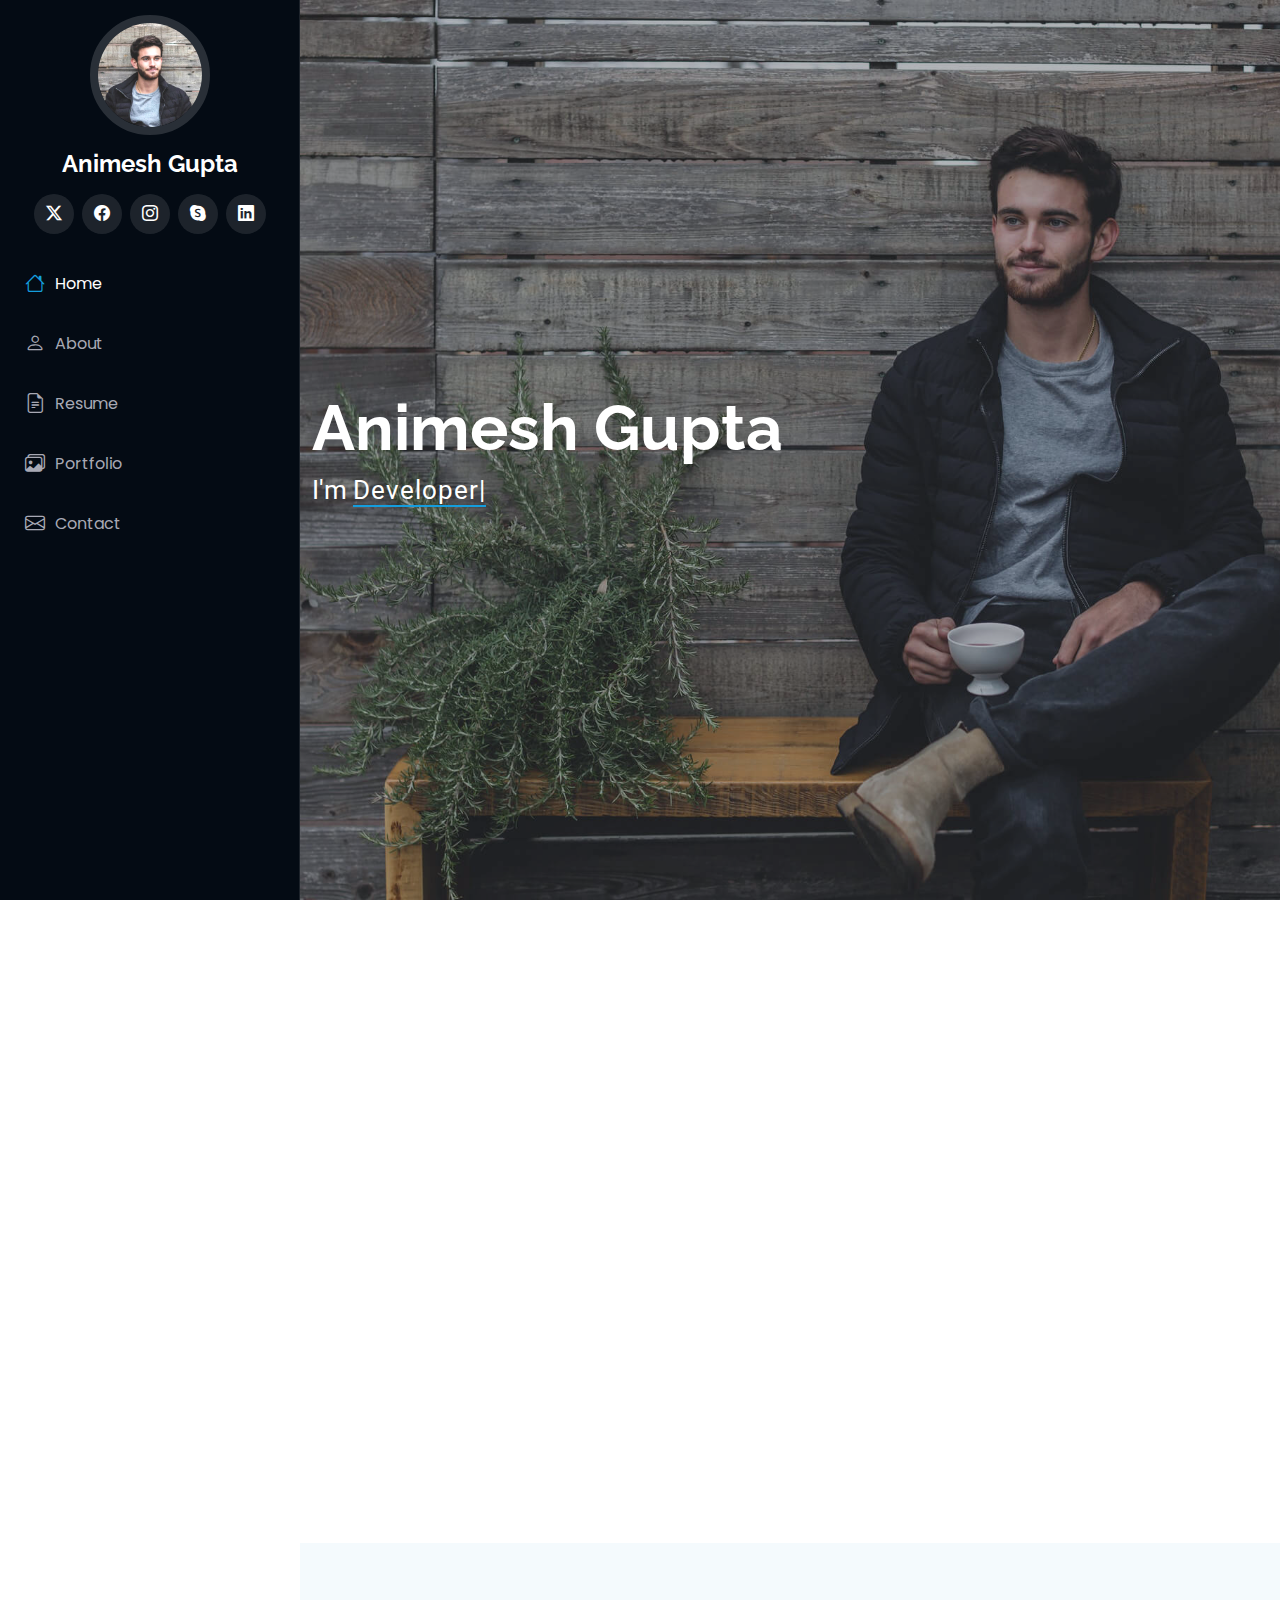
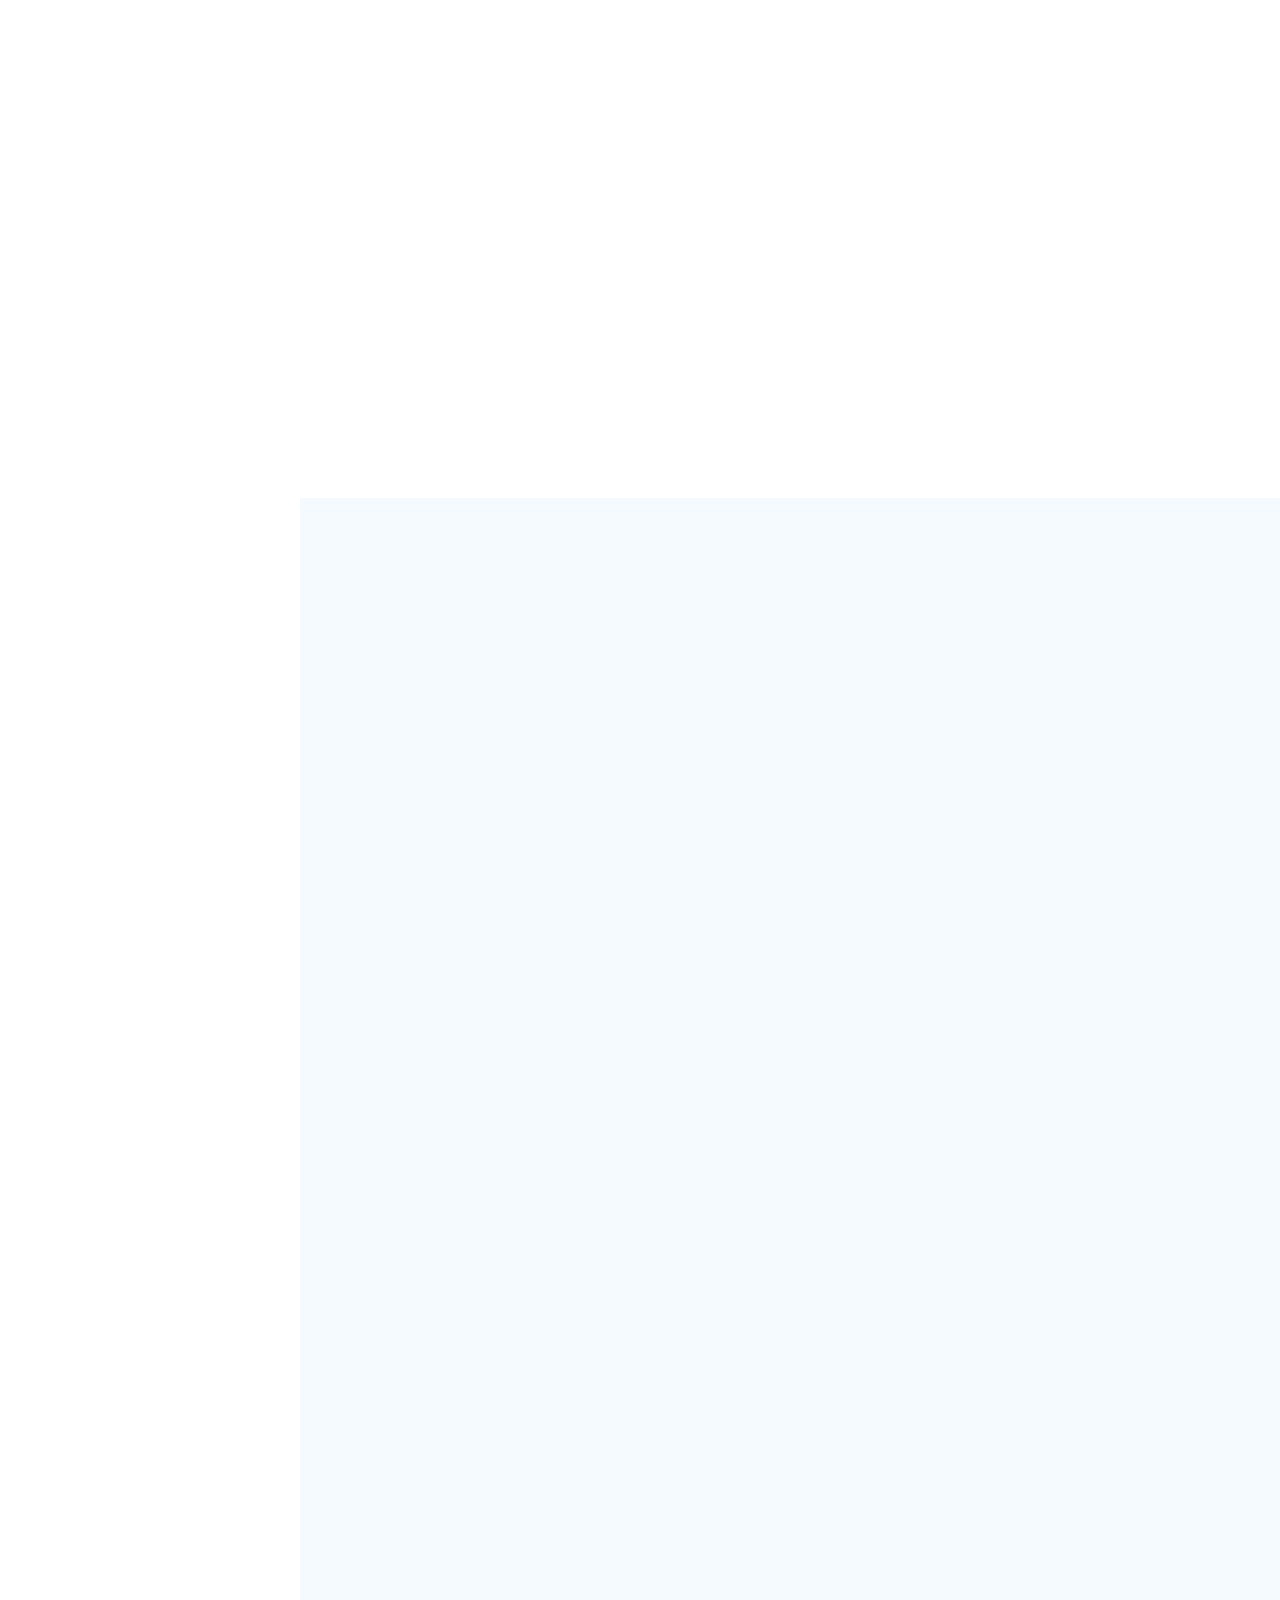
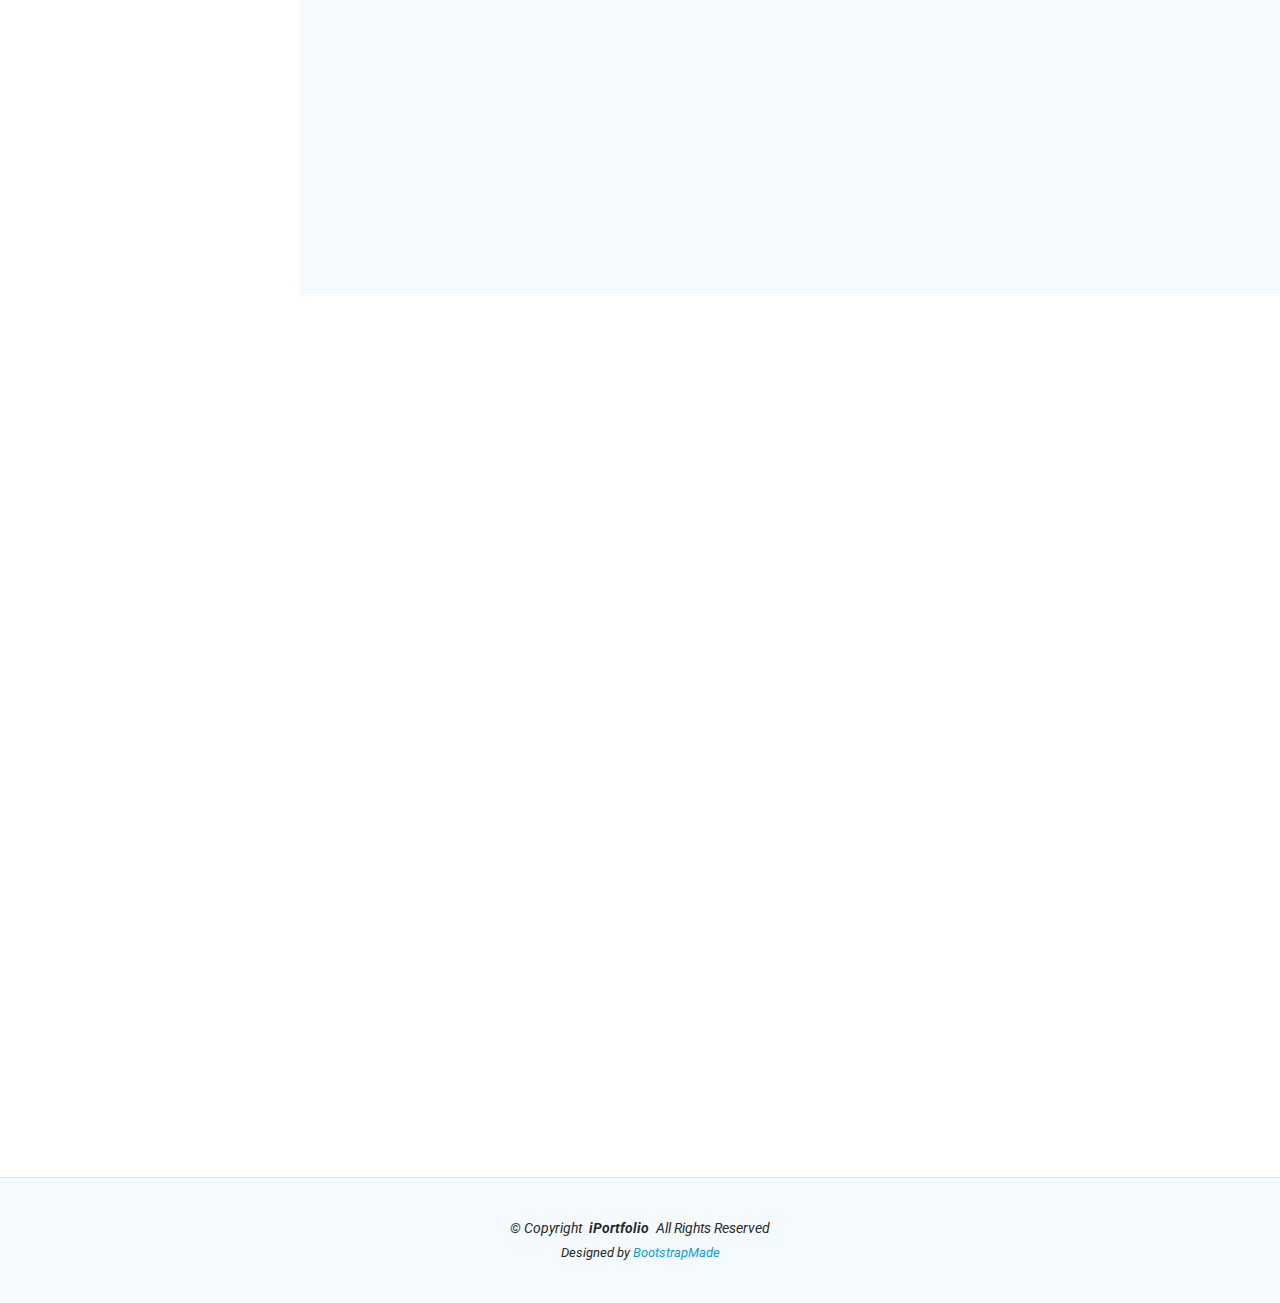
<file: iPortfolio/iPortfolio/index.html>
<!DOCTYPE html>
<html lang="en">

<head>
  <meta charset="utf-8">
  <meta content="width=device-width, initial-scale=1.0" name="viewport">
  <title>Index - Animesh Gupta</title>
  <meta content="" name="description">
  <meta content="" name="keywords">

  <!-- Favicons -->
  <link href="assets/img/favicon.png" rel="icon">
  <link href="assets/img/apple-touch-icon.png" rel="apple-touch-icon">

  <!-- Fonts -->
  <link href="https://fonts.googleapis.com" rel="preconnect">
  <link href="https://fonts.gstatic.com" rel="preconnect" crossorigin>
  <link href="https://fonts.googleapis.com/css2?family=Roboto:ital,wght@0,100;0,300;0,400;0,500;0,700;0,900;1,100;1,300;1,400;1,500;1,700;1,900&family=Poppins:ital,wght@0,100;0,200;0,300;0,400;0,500;0,600;0,700;0,800;0,900;1,100;1,200;1,300;1,400;1,500;1,600;1,700;1,800;1,900&family=Raleway:ital,wght@0,100;0,200;0,300;0,400;0,500;0,600;0,700;0,800;0,900;1,100;1,200;1,300;1,400;1,500;1,600;1,700;1,800;1,900&display=swap" rel="stylesheet">

  <!-- Vendor CSS Files -->
  <link href="assets/vendor/bootstrap/css/bootstrap.min.css" rel="stylesheet">
  <link href="assets/vendor/bootstrap-icons/bootstrap-icons.css" rel="stylesheet">
  <link href="assets/vendor/aos/aos.css" rel="stylesheet">
  <link href="assets/vendor/glightbox/css/glightbox.min.css" rel="stylesheet">
  <link href="assets/vendor/swiper/swiper-bundle.min.css" rel="stylesheet">

  <!-- Main CSS File -->
  <link href="assets/css/main.css" rel="stylesheet">

  <!-- =======================================================
  * Template Name: iPortfolio
  * Template URL: https://bootstrapmade.com/iportfolio-bootstrap-portfolio-websites-template/
  * Updated: Jun 29 2024 with Bootstrap v5.3.3
  * Author: BootstrapMade.com
  * License: https://bootstrapmade.com/license/
  ======================================================== -->
</head>

<body class="index-page">

  <header id="header" class="header dark-background d-flex flex-column">
    <i class="header-toggle d-xl-none bi bi-list"></i>

    <div class="profile-img">
      <img src="assets/img/my-profile-img.jpg" alt="" class="img-fluid rounded-circle">
    </div>

    <a href="index.html" class="logo d-flex align-items-center justify-content-center">
      <!-- Uncomment the line below if you also wish to use an image logo -->
      <!-- <img src="assets/img/logo.png" alt=""> -->
      <h1 class="sitename">Animesh Gupta</h1>
    </a>

    <div class="social-links text-center">
      <a href="#" class="twitter"><i class="bi bi-twitter-x"></i></a>
      <a href="#" class="facebook"><i class="bi bi-facebook"></i></a>
      <a href="#" class="instagram"><i class="bi bi-instagram"></i></a>
      <a href="#" class="google-plus"><i class="bi bi-skype"></i></a>
      <a href="#" class="linkedin"><i class="bi bi-linkedin"></i></a>
    </div>

    <nav id="navmenu" class="navmenu">
      <ul>
        <li><a href="#hero" class="active"><i class="bi bi-house navicon"></i>Home</a></li>
        <li><a href="#about"><i class="bi bi-person navicon"></i> About</a></li>
        <li><a href="#resume"><i class="bi bi-file-earmark-text navicon"></i> Resume</a></li>
        <li><a href="#portfolio"><i class="bi bi-images navicon"></i> Portfolio</a></li>
        <li><a href="#contact"><i class="bi bi-envelope navicon"></i> Contact</a></li>
      </ul>
    </nav>

  </header>

  <main class="main">

    <!-- Hero Section -->
    <section id="hero" class="hero section dark-background">

      <img src="assets/img/hero-bg.jpg" alt="" data-aos="fade-in" class="">

      <div class="container" data-aos="fade-up" data-aos-delay="100">
        <h2>Animesh Gupta</h2>
        <p>I'm <span class="typed" data-typed-items="Developer, Creator, Photographer">Developer</span><span class="typed-cursor typed-cursor--blink" aria-hidden="true"></span><span class="typed-cursor typed-cursor--blink" aria-hidden="true"></span></p>
      </div>

    </section><!-- /Hero Section -->

    <!-- About Section -->
    <section id="about" class="about section">

      <!-- Section Title -->
      <div class="container section-title" data-aos="fade-up">
        <h2>About</h2>
        <p>Hi! I am a Back-end software engineer experienced in Java Springboot & related technologies along with cloud experience in AWS, GCP and MS Azure. In simple words, I can help in moving your business on the cloud which can be accessed freely from any device, region or territory.</p>
      </div><!-- End Section Title -->

      <div class="container" data-aos="fade-up" data-aos-delay="100">

        <div class="row gy-4 justify-content-center">
          <div class="col-lg-4">
            <img src="assets/img/my-profile-img.jpg" class="img-fluid" alt="">
          </div>
          <div class="col-lg-8 content">
            <h2>Backend software engineer.</h2>
            <p class="fst-italic py-3">
              Currently engineering at American Express
            </p>
            <div class="row">
              <div class="col-lg-6">
                <ul>
                  <li><i class="bi bi-chevron-right"></i> <strong>Location:</strong> <span>India</span></li>
                </ul>
              </div>
              <div class="col-lg-6">
                <ul>
                  <li><i class="bi bi-chevron-right"></i> <strong>Degree:</strong> <span>Bachelors in Technology</span></li>
                  <li><i class="bi bi-chevron-right"></i> <strong>Email:</strong> <span>animesh2411@gmail.com</span></li>
                  <li><i class="bi bi-chevron-right"></i> <strong>Freelance:</strong> <span>Available</span></li>
                </ul>
              </div>
            </div>
            <p class="py-3">
              Coding with love 💗
            </p>
          </div>
        </div>

      </div>

    </section><!-- /About Section -->

    <!-- Skills Section -->
    <section id="skills" class="skills section light-background">

      <!-- Section Title -->
      <div class="container section-title" data-aos="fade-up">
        <h2>Skills</h2>
        <p>Well versed with the following skills</p>
      </div><!-- End Section Title -->

      <div class="container" data-aos="fade-up" data-aos-delay="100">

        <div class="row skills-content skills-animation">

          <div class="col-lg-6">

            <div class="progress">
              <span class="skill"><span>HTML</span> <i class="val">100%</i></span>
              <div class="progress-bar-wrap">
                <div class="progress-bar" role="progressbar" aria-valuenow="100" aria-valuemin="0" aria-valuemax="100"></div>
              </div>
            </div><!-- End Skills Item -->

            <div class="progress">
              <span class="skill"><span>CSS</span> <i class="val">90%</i></span>
              <div class="progress-bar-wrap">
                <div class="progress-bar" role="progressbar" aria-valuenow="90" aria-valuemin="0" aria-valuemax="100"></div>
              </div>
            </div><!-- End Skills Item -->

            <div class="progress">
              <span class="skill"><span>JavaScript</span> <i class="val">75%</i></span>
              <div class="progress-bar-wrap">
                <div class="progress-bar" role="progressbar" aria-valuenow="75" aria-valuemin="0" aria-valuemax="100"></div>
              </div>
            </div><!-- End Skills Item -->

          </div>

          <div class="col-lg-6">

            <div class="progress">
              <span class="skill"><span>PHP</span> <i class="val">80%</i></span>
              <div class="progress-bar-wrap">
                <div class="progress-bar" role="progressbar" aria-valuenow="80" aria-valuemin="0" aria-valuemax="100"></div>
              </div>
            </div><!-- End Skills Item -->

            <div class="progress">
              <span class="skill"><span>WordPress/CMS</span> <i class="val">90%</i></span>
              <div class="progress-bar-wrap">
                <div class="progress-bar" role="progressbar" aria-valuenow="90" aria-valuemin="0" aria-valuemax="100"></div>
              </div>
            </div><!-- End Skills Item -->

            <div class="progress">
              <span class="skill"><span>Photoshop</span> <i class="val">55%</i></span>
              <div class="progress-bar-wrap">
                <div class="progress-bar" role="progressbar" aria-valuenow="55" aria-valuemin="0" aria-valuemax="100"></div>
              </div>
            </div><!-- End Skills Item -->

          </div>

        </div>

      </div>

    </section><!-- /Skills Section -->

    <!-- Resume Section -->
    <section id="resume" class="resume section">

      <!-- Section Title -->
      <div class="container section-title" data-aos="fade-up">
        <h2>Resume</h2>
        <p>To join a company that offers me a stable and positive
          atmosphere and inspires me to enhance and therefore
          to innovate the work culture for the betterment of all
          parties concerned.</p>
      </div><!-- End Section Title -->

      <div class="container">

        <div class="row">

          <div class="col-lg-6" data-aos="fade-up" data-aos-delay="100">
            <h3 class="resume-title">Professional Experience</h3>

            <div class="resume-item pb-0">
              <h4>American Express, Gurugram</h4>
              <p><em>Working as a Backend Dev in Amex Technology team to build enterprise tools.</em></p>
              <ul>
                <li>Portland par 127,Orlando, FL</li>
                <li>(123) 456-7891</li>
                <li>alice.barkley@example.com</li>
              </ul>
            </div><!-- Edn Resume Item -->
            <div class="resume-item pb-1">
              <h4>LTIMindtree, Noida</h4>
              <p><em>Worked as a backend developer to code, test, build, integrate and deploy micro-services<br>
                <ul>
                <li>in GCP for Sabre Technologies (Air-Sell project) to maximize the efficiency to serve the agents with a combination of flight booking from the airline provider.</li>
                <li>in AWS for the mobile/web application for GE Renewables (Lifespan wind-farm project - a digital product portfolio enabling our customers to maximize renewable asset performance and operations across their fleets).</li>
                  <li><b>Duration</b>: January 2022 to May 2024</li>
              </ul>
            </div><!-- Edn Resume Item -->
            <div class="resume-item pb-2">
              <h4>Infogain India, Noida</h4>
              <p><em>Worked for FedEx Services with an aim to improve the delivery experience in the US by building scalable applications on microservices architecture using Java, Springboot, and Azure Cloud Services including Azure Function.</em></p>
              <ul>
                <li><b>Duration</b>: April 2021 to January 2022</li>
              </ul>
            </div><!-- Edn Resume Item -->
            <div class="resume-item pb-3">
              <h4>Tata Consultancy Services, Noida</h4>
              <p><em>Worked for mutiple clients:<br>
              </em></p>
              <ul>
                <li>Walgreens Boot Alliance where I worked as a back-end Java developer for building REST APIs for a microservices-based customer-facing application using Spring boot, Java, Azure Service Bus, and Azure Cosmos DB for the US Pharmacy stores.</li>
                <li>Bayer Business Services where I worked as a Java developer on a web application based on Java Technology Framework with Oracle DB.</li>
                <li><b>Duration</b>: September 2018 to January 2022</li>
              </ul>
            </div><!-- Edn Resume Item -->

            <h3 class="resume-title">Education</h3>
            <div class="resume-item">
              <h4>Bachelors of Technology in Information Technology</h4>
              <h5>2014 - 2018</h5>
              <p><em>Dr. APJ Abdul Kalam Technical University, Lucknow</em></p>
              <p>Completed B.Tech with an aggregate of 75.46%</p>
            </div><!-- Edn Resume Item -->

          </div>
          </div>

        </div>

      </div>

    </section><!-- /Resume Section -->

    <!-- Portfolio Section -->
    <section id="portfolio" class="portfolio section light-background">

      <!-- Section Title -->
      <div class="container section-title" data-aos="fade-up">
        <h2>Photography Portfolio:<br>
          Snaps From The Other Side</h2>
        <p>
          We make memories using photos.
          We believe in creating memories that will remind you of your long gone and everlasting journey for the Love of India - From The Other Side.
          Whatever we post, it has a uniqueness linked to the story that speaks volumes.
          On a key note, we make sure that our culture calls for respect and equality among all livings beings.</p>
      </div><!-- End Section Title -->

      <div class="container">

        <div class="isotope-layout" data-default-filter="*" data-layout="masonry" data-sort="original-order">

          <ul class="portfolio-filters isotope-filters" data-aos="fade-up" data-aos-delay="100">
            <li data-filter="*" class="filter-active">All</li>
            <li data-filter=".filter-app">App</li>
            <li data-filter=".filter-product">Product</li>
            <li data-filter=".filter-branding">Branding</li>
            <li data-filter=".filter-books">Books</li>
          </ul><!-- End Portfolio Filters -->

          <div class="row gy-4 isotope-container" data-aos="fade-up" data-aos-delay="200">

            <div class="col-lg-4 col-md-6 portfolio-item isotope-item filter-app">
              <div class="portfolio-content h-100">
                <img src="assets/img/portfolio/app-1.jpg" class="img-fluid" alt="">
                <div class="portfolio-info">
                  <h4>App 1</h4>
                  <p>Lorem ipsum, dolor sit amet consectetur</p>
                  <a href="assets/img/portfolio/app-1.jpg" title="App 1" data-gallery="portfolio-gallery-app" class="glightbox preview-link"><i class="bi bi-zoom-in"></i></a>
                  <a href="portfolio-details.html" title="More Details" class="details-link"><i class="bi bi-link-45deg"></i></a>
                </div>
              </div>
            </div><!-- End Portfolio Item -->

            <div class="col-lg-4 col-md-6 portfolio-item isotope-item filter-product">
              <div class="portfolio-content h-100">
                <img src="assets/img/portfolio/product-1.jpg" class="img-fluid" alt="">
                <div class="portfolio-info">
                  <h4>Product 1</h4>
                  <p>Lorem ipsum, dolor sit amet consectetur</p>
                  <a href="assets/img/portfolio/product-1.jpg" title="Product 1" data-gallery="portfolio-gallery-product" class="glightbox preview-link"><i class="bi bi-zoom-in"></i></a>
                  <a href="portfolio-details.html" title="More Details" class="details-link"><i class="bi bi-link-45deg"></i></a>
                </div>
              </div>
            </div><!-- End Portfolio Item -->

            <div class="col-lg-4 col-md-6 portfolio-item isotope-item filter-branding">
              <div class="portfolio-content h-100">
                <img src="assets/img/portfolio/branding-1.jpg" class="img-fluid" alt="">
                <div class="portfolio-info">
                  <h4>Branding 1</h4>
                  <p>Lorem ipsum, dolor sit amet consectetur</p>
                  <a href="assets/img/portfolio/branding-1.jpg" title="Branding 1" data-gallery="portfolio-gallery-branding" class="glightbox preview-link"><i class="bi bi-zoom-in"></i></a>
                  <a href="portfolio-details.html" title="More Details" class="details-link"><i class="bi bi-link-45deg"></i></a>
                </div>
              </div>
            </div><!-- End Portfolio Item -->

            <div class="col-lg-4 col-md-6 portfolio-item isotope-item filter-books">
              <div class="portfolio-content h-100">
                <img src="assets/img/portfolio/books-1.jpg" class="img-fluid" alt="">
                <div class="portfolio-info">
                  <h4>Books 1</h4>
                  <p>Lorem ipsum, dolor sit amet consectetur</p>
                  <a href="assets/img/portfolio/books-1.jpg" title="Branding 1" data-gallery="portfolio-gallery-book" class="glightbox preview-link"><i class="bi bi-zoom-in"></i></a>
                  <a href="portfolio-details.html" title="More Details" class="details-link"><i class="bi bi-link-45deg"></i></a>
                </div>
              </div>
            </div><!-- End Portfolio Item -->

            <div class="col-lg-4 col-md-6 portfolio-item isotope-item filter-app">
              <div class="portfolio-content h-100">
                <img src="assets/img/portfolio/app-2.jpg" class="img-fluid" alt="">
                <div class="portfolio-info">
                  <h4>App 2</h4>
                  <p>Lorem ipsum, dolor sit amet consectetur</p>
                  <a href="assets/img/portfolio/app-2.jpg" title="App 2" data-gallery="portfolio-gallery-app" class="glightbox preview-link"><i class="bi bi-zoom-in"></i></a>
                  <a href="portfolio-details.html" title="More Details" class="details-link"><i class="bi bi-link-45deg"></i></a>
                </div>
              </div>
            </div><!-- End Portfolio Item -->

            <div class="col-lg-4 col-md-6 portfolio-item isotope-item filter-product">
              <div class="portfolio-content h-100">
                <img src="assets/img/portfolio/product-2.jpg" class="img-fluid" alt="">
                <div class="portfolio-info">
                  <h4>Product 2</h4>
                  <p>Lorem ipsum, dolor sit amet consectetur</p>
                  <a href="assets/img/portfolio/product-2.jpg" title="Product 2" data-gallery="portfolio-gallery-product" class="glightbox preview-link"><i class="bi bi-zoom-in"></i></a>
                  <a href="portfolio-details.html" title="More Details" class="details-link"><i class="bi bi-link-45deg"></i></a>
                </div>
              </div>
            </div><!-- End Portfolio Item -->

            <div class="col-lg-4 col-md-6 portfolio-item isotope-item filter-branding">
              <div class="portfolio-content h-100">
                <img src="assets/img/portfolio/branding-2.jpg" class="img-fluid" alt="">
                <div class="portfolio-info">
                  <h4>Branding 2</h4>
                  <p>Lorem ipsum, dolor sit amet consectetur</p>
                  <a href="assets/img/portfolio/branding-2.jpg" title="Branding 2" data-gallery="portfolio-gallery-branding" class="glightbox preview-link"><i class="bi bi-zoom-in"></i></a>
                  <a href="portfolio-details.html" title="More Details" class="details-link"><i class="bi bi-link-45deg"></i></a>
                </div>
              </div>
            </div><!-- End Portfolio Item -->

            <div class="col-lg-4 col-md-6 portfolio-item isotope-item filter-books">
              <div class="portfolio-content h-100">
                <img src="assets/img/portfolio/books-2.jpg" class="img-fluid" alt="">
                <div class="portfolio-info">
                  <h4>Books 2</h4>
                  <p>Lorem ipsum, dolor sit amet consectetur</p>
                  <a href="assets/img/portfolio/books-2.jpg" title="Branding 2" data-gallery="portfolio-gallery-book" class="glightbox preview-link"><i class="bi bi-zoom-in"></i></a>
                  <a href="portfolio-details.html" title="More Details" class="details-link"><i class="bi bi-link-45deg"></i></a>
                </div>
              </div>
            </div><!-- End Portfolio Item -->

            <div class="col-lg-4 col-md-6 portfolio-item isotope-item filter-app">
              <div class="portfolio-content h-100">
                <img src="assets/img/portfolio/app-3.jpg" class="img-fluid" alt="">
                <div class="portfolio-info">
                  <h4>App 3</h4>
                  <p>Lorem ipsum, dolor sit amet consectetur</p>
                  <a href="assets/img/portfolio/app-3.jpg" title="App 3" data-gallery="portfolio-gallery-app" class="glightbox preview-link"><i class="bi bi-zoom-in"></i></a>
                  <a href="portfolio-details.html" title="More Details" class="details-link"><i class="bi bi-link-45deg"></i></a>
                </div>
              </div>
            </div><!-- End Portfolio Item -->

            <div class="col-lg-4 col-md-6 portfolio-item isotope-item filter-product">
              <div class="portfolio-content h-100">
                <img src="assets/img/portfolio/product-3.jpg" class="img-fluid" alt="">
                <div class="portfolio-info">
                  <h4>Product 3</h4>
                  <p>Lorem ipsum, dolor sit amet consectetur</p>
                  <a href="assets/img/portfolio/product-3.jpg" title="Product 3" data-gallery="portfolio-gallery-product" class="glightbox preview-link"><i class="bi bi-zoom-in"></i></a>
                  <a href="portfolio-details.html" title="More Details" class="details-link"><i class="bi bi-link-45deg"></i></a>
                </div>
              </div>
            </div><!-- End Portfolio Item -->

            <div class="col-lg-4 col-md-6 portfolio-item isotope-item filter-branding">
              <div class="portfolio-content h-100">
                <img src="assets/img/portfolio/branding-3.jpg" class="img-fluid" alt="">
                <div class="portfolio-info">
                  <h4>Branding 3</h4>
                  <p>Lorem ipsum, dolor sit amet consectetur</p>
                  <a href="assets/img/portfolio/branding-3.jpg" title="Branding 2" data-gallery="portfolio-gallery-branding" class="glightbox preview-link"><i class="bi bi-zoom-in"></i></a>
                  <a href="portfolio-details.html" title="More Details" class="details-link"><i class="bi bi-link-45deg"></i></a>
                </div>
              </div>
            </div><!-- End Portfolio Item -->

            <div class="col-lg-4 col-md-6 portfolio-item isotope-item filter-books">
              <div class="portfolio-content h-100">
                <img src="assets/img/portfolio/books-3.jpg" class="img-fluid" alt="">
                <div class="portfolio-info">
                  <h4>Books 3</h4>
                  <p>Lorem ipsum, dolor sit amet consectetur</p>
                  <a href="assets/img/portfolio/books-3.jpg" title="Branding 3" data-gallery="portfolio-gallery-book" class="glightbox preview-link"><i class="bi bi-zoom-in"></i></a>
                  <a href="portfolio-details.html" title="More Details" class="details-link"><i class="bi bi-link-45deg"></i></a>
                </div>
              </div>
            </div><!-- End Portfolio Item -->

          </div><!-- End Portfolio Container -->

        </div>

      </div>

    </section><!-- /Portfolio Section -->

    <!-- Services Section -->
    <!-- Contact Section -->
    <section id="contact" class="contact section">

      <!-- Section Title -->
      <div class="container section-title" data-aos="fade-up">
        <h2>Contact</h2>
        <p>Free free to connect with me on my socials</p>
      </div><!-- End Section Title -->

      <div class="container" data-aos="fade-up" data-aos-delay="100">

        <div class="row gy-4">

          <div class="col-lg-5">

            <div class="info-wrap">
              <div class="info-item d-flex" data-aos="fade-up" data-aos-delay="200">
                <i class="bi bi-geo-alt flex-shrink-0"></i>
                <div>
                  <h3>Address</h3>
                  <p>Gurgram</p>
                </div>
              </div><!-- End Info Item -->

              <div class="info-item d-flex" data-aos="fade-up" data-aos-delay="300">
                <i class="bi bi-telephone flex-shrink-0"></i>
                <div>
                  <h3>Call Us</h3>
                  <p>XXXXXXXX</p>
                </div>
              </div><!-- End Info Item -->

              <div class="info-item d-flex" data-aos="fade-up" data-aos-delay="400">
                <i class="bi bi-envelope flex-shrink-0"></i>
                <div>
                  <h3>Email Us</h3>
                  <p>nawabs32.in@gmail.com</p>
                </div>
              </div><!-- End Info Item -->

              <iframe src="https://www.google.com/maps/embed?pb=!1m14!1m8!1m3!1d48389.78314118045!2d-74.006138!3d40.710059!3m2!1i1024!2i768!4f13.1!3m3!1m2!1s0x89c25a22a3bda30d%3A0xb89d1fe6bc499443!2sDowntown%20Conference%20Center!5e0!3m2!1sen!2sus!4v1676961268712!5m2!1sen!2sus" frameborder="0" style="border:0; width: 100%; height: 270px;" allowfullscreen="" loading="lazy" referrerpolicy="no-referrer-when-downgrade"></iframe>
            </div>
          </div>

          <div class="col-lg-7">
            <form action="forms/contact.php" method="post" class="php-email-form" data-aos="fade-up" data-aos-delay="200">
              <div class="row gy-4">

                <div class="col-md-6">
                  <label for="name-field" class="pb-2">Your Name</label>
                  <input type="text" name="name" id="name-field" class="form-control" required="">
                </div>

                <div class="col-md-6">
                  <label for="email-field" class="pb-2">Your Email</label>
                  <input type="email" class="form-control" name="email" id="email-field" required="">
                </div>

                <div class="col-md-12">
                  <label for="subject-field" class="pb-2">Subject</label>
                  <input type="text" class="form-control" name="subject" id="subject-field" required="">
                </div>

                <div class="col-md-12">
                  <label for="message-field" class="pb-2">Message</label>
                  <textarea class="form-control" name="message" rows="10" id="message-field" required=""></textarea>
                </div>

                <div class="col-md-12 text-center">
                  <div class="loading">Loading</div>
                  <div class="error-message"></div>
                  <div class="sent-message">Your message has been sent. Thank you!</div>

                  <button type="submit">Send Message</button>
                </div>

              </div>
            </form>
          </div><!-- End Contact Form -->

        </div>

      </div>

    </section><!-- /Contact Section -->

  </main>

  <footer id="footer" class="footer position-relative light-background">

    <div class="container">
      <div class="copyright text-center ">
        <p>© <span>Copyright</span> <strong class="px-1 sitename">iPortfolio</strong> <span>All Rights Reserved</span></p>
      </div>
      <div class="credits">
        <!-- All the links in the footer should remain intact. -->
        <!-- You can delete the links only if you've purchased the pro version. -->
        <!-- Licensing information: https://bootstrapmade.com/license/ -->
        <!-- Purchase the pro version with working PHP/AJAX contact form: [buy-url] -->
        Designed by <a href="https://bootstrapmade.com/">BootstrapMade</a>
      </div>
    </div>

  </footer>

  <!-- Scroll Top -->
  <a href="#" id="scroll-top" class="scroll-top d-flex align-items-center justify-content-center"><i class="bi bi-arrow-up-short"></i></a>

  <!-- Preloader -->
  <div id="preloader"></div>

  <!-- Vendor JS Files -->
  <script src="assets/vendor/bootstrap/js/bootstrap.bundle.min.js"></script>
  <script src="assets/vendor/php-email-form/validate.js"></script>
  <script src="assets/vendor/aos/aos.js"></script>
  <script src="assets/vendor/typed.js/typed.umd.js"></script>
  <script src="assets/vendor/purecounter/purecounter_vanilla.js"></script>
  <script src="assets/vendor/waypoints/noframework.waypoints.js"></script>
  <script src="assets/vendor/glightbox/js/glightbox.min.js"></script>
  <script src="assets/vendor/imagesloaded/imagesloaded.pkgd.min.js"></script>
  <script src="assets/vendor/isotope-layout/isotope.pkgd.min.js"></script>
  <script src="assets/vendor/swiper/swiper-bundle.min.js"></script>

  <!-- Main JS File -->
  <script src="assets/js/main.js"></script>

</body>

</html>
</file>
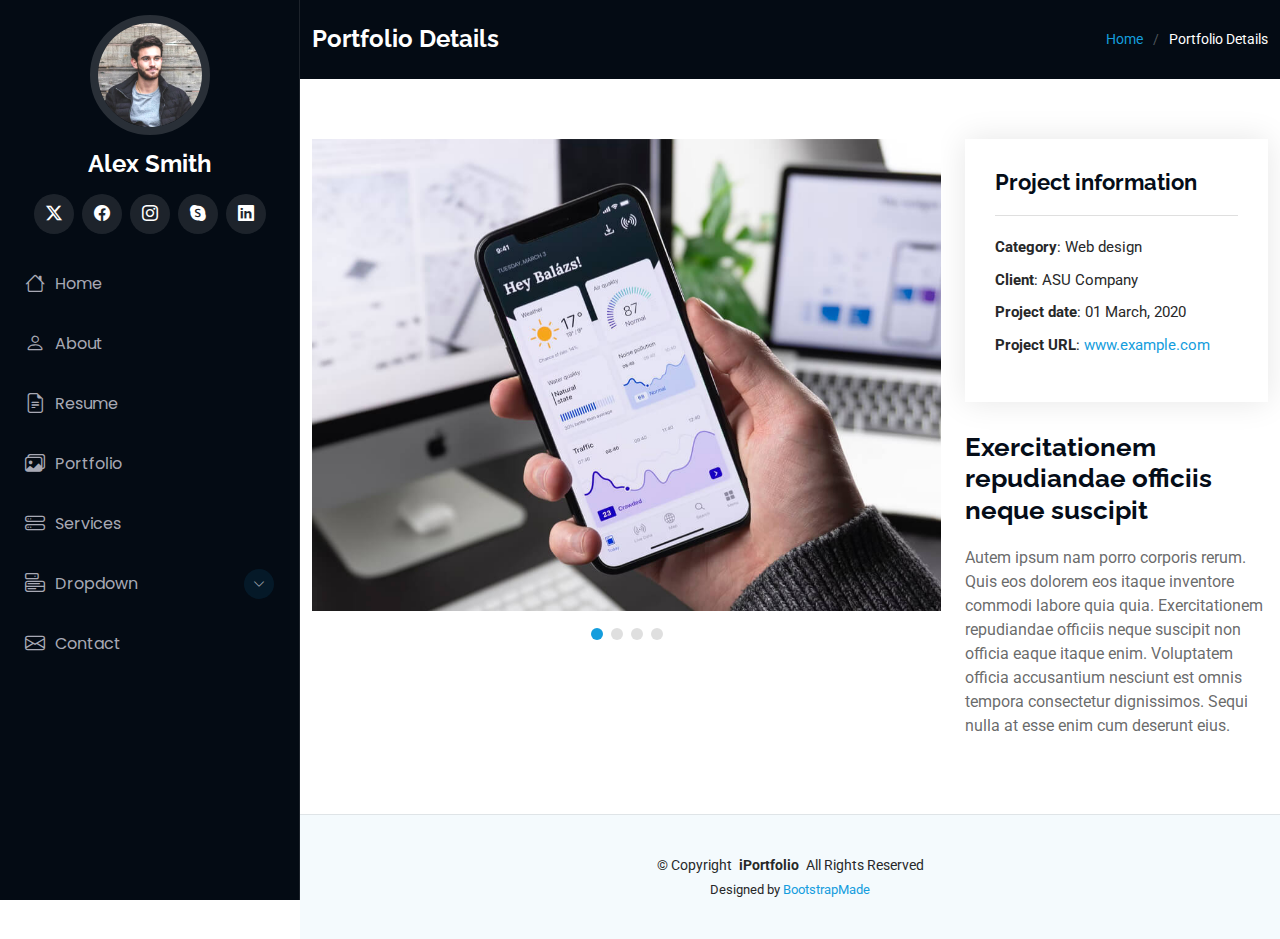
<file: iPortfolio/iPortfolio/portfolio-details.html>
<!DOCTYPE html>
<html lang="en">

<head>
  <meta charset="utf-8">
  <meta content="width=device-width, initial-scale=1.0" name="viewport">
  <title>Portfolio Details - iPortfolio Bootstrap Template</title>
  <meta content="" name="description">
  <meta content="" name="keywords">

  <!-- Favicons -->
  <link href="assets/img/favicon.png" rel="icon">
  <link href="assets/img/apple-touch-icon.png" rel="apple-touch-icon">

  <!-- Fonts -->
  <link href="https://fonts.googleapis.com" rel="preconnect">
  <link href="https://fonts.gstatic.com" rel="preconnect" crossorigin>
  <link href="https://fonts.googleapis.com/css2?family=Roboto:ital,wght@0,100;0,300;0,400;0,500;0,700;0,900;1,100;1,300;1,400;1,500;1,700;1,900&family=Poppins:ital,wght@0,100;0,200;0,300;0,400;0,500;0,600;0,700;0,800;0,900;1,100;1,200;1,300;1,400;1,500;1,600;1,700;1,800;1,900&family=Raleway:ital,wght@0,100;0,200;0,300;0,400;0,500;0,600;0,700;0,800;0,900;1,100;1,200;1,300;1,400;1,500;1,600;1,700;1,800;1,900&display=swap" rel="stylesheet">

  <!-- Vendor CSS Files -->
  <link href="assets/vendor/bootstrap/css/bootstrap.min.css" rel="stylesheet">
  <link href="assets/vendor/bootstrap-icons/bootstrap-icons.css" rel="stylesheet">
  <link href="assets/vendor/aos/aos.css" rel="stylesheet">
  <link href="assets/vendor/glightbox/css/glightbox.min.css" rel="stylesheet">
  <link href="assets/vendor/swiper/swiper-bundle.min.css" rel="stylesheet">

  <!-- Main CSS File -->
  <link href="assets/css/main.css" rel="stylesheet">

  <!-- =======================================================
  * Template Name: iPortfolio
  * Template URL: https://bootstrapmade.com/iportfolio-bootstrap-portfolio-websites-template/
  * Updated: Jun 29 2024 with Bootstrap v5.3.3
  * Author: BootstrapMade.com
  * License: https://bootstrapmade.com/license/
  ======================================================== -->
</head>

<body class="portfolio-details-page">

  <header id="header" class="header dark-background d-flex flex-column">
    <i class="header-toggle d-xl-none bi bi-list"></i>

    <div class="profile-img">
      <img src="assets/img/my-profile-img.jpg" alt="" class="img-fluid rounded-circle">
    </div>

    <a href="index.html" class="logo d-flex align-items-center justify-content-center">
      <!-- Uncomment the line below if you also wish to use an image logo -->
      <!-- <img src="assets/img/logo.png" alt=""> -->
      <h1 class="sitename">Alex Smith</h1>
    </a>

    <div class="social-links text-center">
      <a href="#" class="twitter"><i class="bi bi-twitter-x"></i></a>
      <a href="#" class="facebook"><i class="bi bi-facebook"></i></a>
      <a href="#" class="instagram"><i class="bi bi-instagram"></i></a>
      <a href="#" class="google-plus"><i class="bi bi-skype"></i></a>
      <a href="#" class="linkedin"><i class="bi bi-linkedin"></i></a>
    </div>

    <nav id="navmenu" class="navmenu">
      <ul>
        <li><a href="#hero"><i class="bi bi-house navicon"></i>Home</a></li>
        <li><a href="#about"><i class="bi bi-person navicon"></i> About</a></li>
        <li><a href="#resume"><i class="bi bi-file-earmark-text navicon"></i> Resume</a></li>
        <li><a href="#portfolio"><i class="bi bi-images navicon"></i> Portfolio</a></li>
        <li><a href="#services"><i class="bi bi-hdd-stack navicon"></i> Services</a></li>
        <li class="dropdown"><a href="#"><i class="bi bi-menu-button navicon"></i> <span>Dropdown</span> <i class="bi bi-chevron-down toggle-dropdown"></i></a>
          <ul>
            <li><a href="#">Dropdown 1</a></li>
            <li class="dropdown"><a href="#"><span>Deep Dropdown</span> <i class="bi bi-chevron-down toggle-dropdown"></i></a>
              <ul>
                <li><a href="#">Deep Dropdown 1</a></li>
                <li><a href="#">Deep Dropdown 2</a></li>
                <li><a href="#">Deep Dropdown 3</a></li>
                <li><a href="#">Deep Dropdown 4</a></li>
                <li><a href="#">Deep Dropdown 5</a></li>
              </ul>
            </li>
            <li><a href="#">Dropdown 2</a></li>
            <li><a href="#">Dropdown 3</a></li>
            <li><a href="#">Dropdown 4</a></li>
          </ul>
        </li>
        <li><a href="#contact"><i class="bi bi-envelope navicon"></i> Contact</a></li>
      </ul>
    </nav>

  </header>

  <main class="main">

    <!-- Page Title -->
    <div class="page-title dark-background">
      <div class="container d-lg-flex justify-content-between align-items-center">
        <h1 class="mb-2 mb-lg-0">Portfolio Details</h1>
        <nav class="breadcrumbs">
          <ol>
            <li><a href="index.html">Home</a></li>
            <li class="current">Portfolio Details</li>
          </ol>
        </nav>
      </div>
    </div><!-- End Page Title -->

    <!-- Portfolio Details Section -->
    <section id="portfolio-details" class="portfolio-details section">

      <div class="container" data-aos="fade-up" data-aos-delay="100">

        <div class="row gy-4">

          <div class="col-lg-8">
            <div class="portfolio-details-slider swiper init-swiper">

              <script type="application/json" class="swiper-config">
                {
                  "loop": true,
                  "speed": 600,
                  "autoplay": {
                    "delay": 5000
                  },
                  "slidesPerView": "auto",
                  "pagination": {
                    "el": ".swiper-pagination",
                    "type": "bullets",
                    "clickable": true
                  }
                }
              </script>

              <div class="swiper-wrapper align-items-center">

                <div class="swiper-slide">
                  <img src="assets/img/portfolio/app-1.jpg" alt="">
                </div>

                <div class="swiper-slide">
                  <img src="assets/img/portfolio/product-1.jpg" alt="">
                </div>

                <div class="swiper-slide">
                  <img src="assets/img/portfolio/branding-1.jpg" alt="">
                </div>

                <div class="swiper-slide">
                  <img src="assets/img/portfolio/books-1.jpg" alt="">
                </div>

              </div>
              <div class="swiper-pagination"></div>
            </div>
          </div>

          <div class="col-lg-4">
            <div class="portfolio-info" data-aos="fade-up" data-aos-delay="200">
              <h3>Project information</h3>
              <ul>
                <li><strong>Category</strong>: Web design</li>
                <li><strong>Client</strong>: ASU Company</li>
                <li><strong>Project date</strong>: 01 March, 2020</li>
                <li><strong>Project URL</strong>: <a href="#">www.example.com</a></li>
              </ul>
            </div>
            <div class="portfolio-description" data-aos="fade-up" data-aos-delay="300">
              <h2>Exercitationem repudiandae officiis neque suscipit</h2>
              <p>
                Autem ipsum nam porro corporis rerum. Quis eos dolorem eos itaque inventore commodi labore quia quia. Exercitationem repudiandae officiis neque suscipit non officia eaque itaque enim. Voluptatem officia accusantium nesciunt est omnis tempora consectetur dignissimos. Sequi nulla at esse enim cum deserunt eius.
              </p>
            </div>
          </div>

        </div>

      </div>

    </section><!-- /Portfolio Details Section -->

  </main>

  <footer id="footer" class="footer position-relative light-background">

    <div class="container">
      <div class="copyright text-center ">
        <p>© <span>Copyright</span> <strong class="px-1 sitename">iPortfolio</strong> <span>All Rights Reserved</span></p>
      </div>
      <div class="credits">
        <!-- All the links in the footer should remain intact. -->
        <!-- You can delete the links only if you've purchased the pro version. -->
        <!-- Licensing information: https://bootstrapmade.com/license/ -->
        <!-- Purchase the pro version with working PHP/AJAX contact form: [buy-url] -->
        Designed by <a href="https://bootstrapmade.com/">BootstrapMade</a>
      </div>
    </div>

  </footer>

  <!-- Scroll Top -->
  <a href="#" id="scroll-top" class="scroll-top d-flex align-items-center justify-content-center"><i class="bi bi-arrow-up-short"></i></a>

  <!-- Preloader -->
  <div id="preloader"></div>

  <!-- Vendor JS Files -->
  <script src="assets/vendor/bootstrap/js/bootstrap.bundle.min.js"></script>
  <script src="assets/vendor/php-email-form/validate.js"></script>
  <script src="assets/vendor/aos/aos.js"></script>
  <script src="assets/vendor/typed.js/typed.umd.js"></script>
  <script src="assets/vendor/purecounter/purecounter_vanilla.js"></script>
  <script src="assets/vendor/waypoints/noframework.waypoints.js"></script>
  <script src="assets/vendor/glightbox/js/glightbox.min.js"></script>
  <script src="assets/vendor/imagesloaded/imagesloaded.pkgd.min.js"></script>
  <script src="assets/vendor/isotope-layout/isotope.pkgd.min.js"></script>
  <script src="assets/vendor/swiper/swiper-bundle.min.js"></script>

  <!-- Main JS File -->
  <script src="assets/js/main.js"></script>

</body>

</html>
</file>
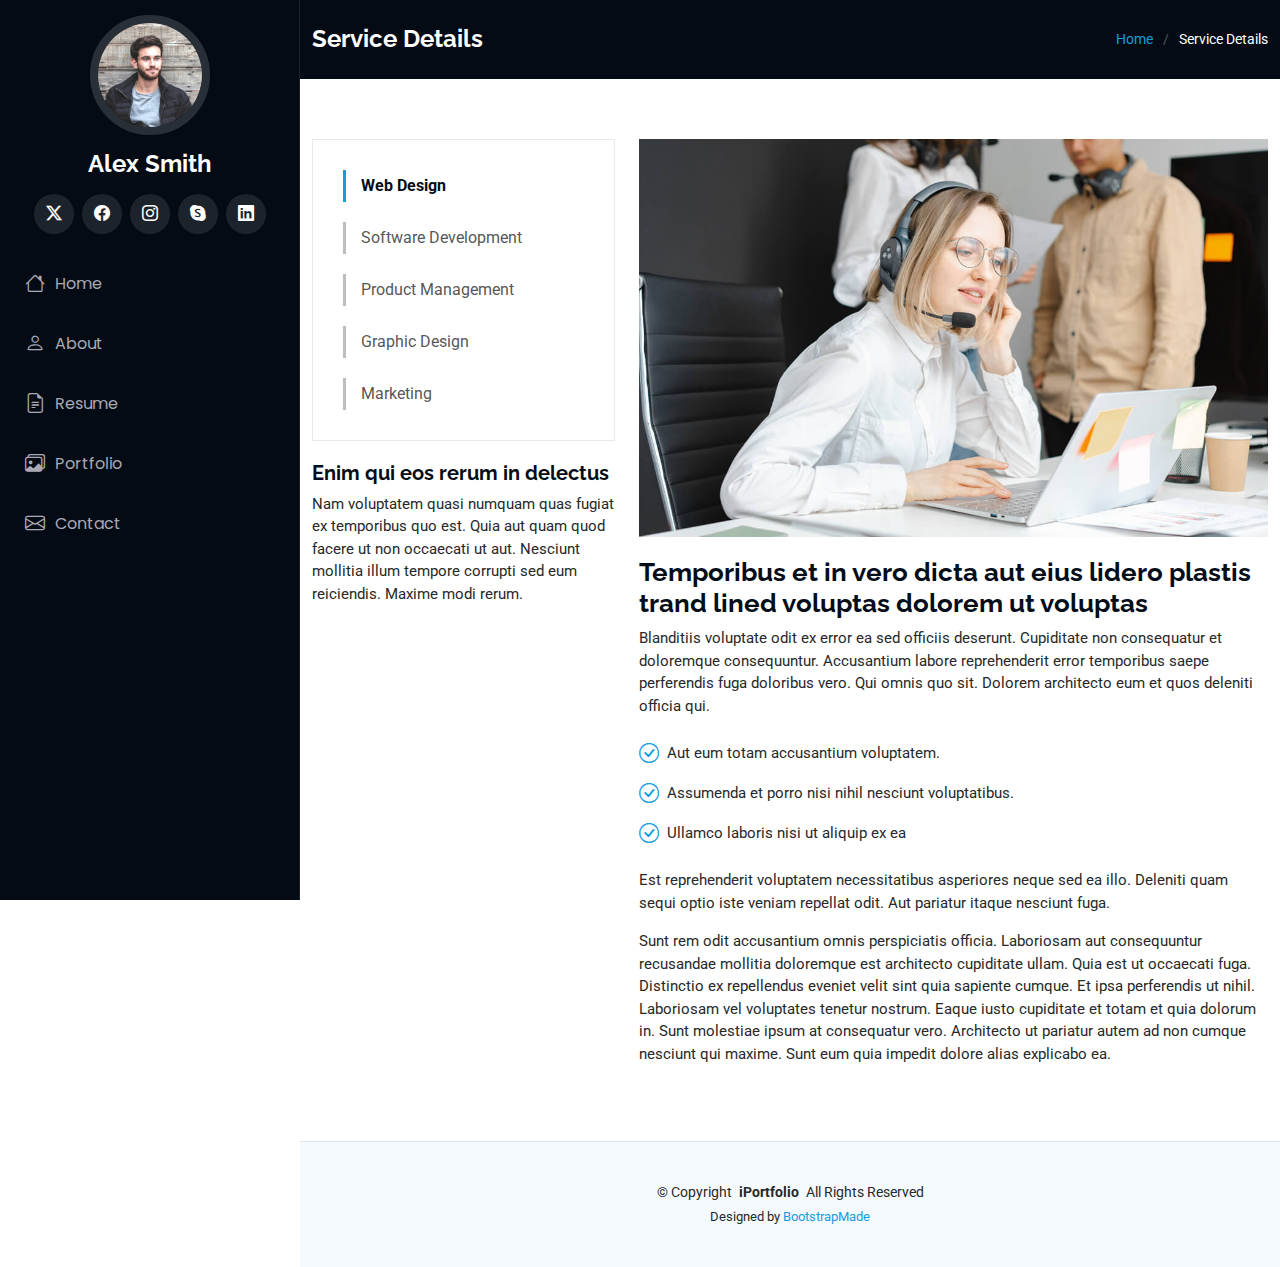
<file: iPortfolio/iPortfolio/service-details.html>
<!DOCTYPE html>
<html lang="en">

<head>
  <meta charset="utf-8">
  <meta content="width=device-width, initial-scale=1.0" name="viewport">
  <title>Service Details - iPortfolio Bootstrap Template</title>
  <meta content="" name="description">
  <meta content="" name="keywords">

  <!-- Favicons -->
  <link href="assets/img/favicon.png" rel="icon">
  <link href="assets/img/apple-touch-icon.png" rel="apple-touch-icon">

  <!-- Fonts -->
  <link href="https://fonts.googleapis.com" rel="preconnect">
  <link href="https://fonts.gstatic.com" rel="preconnect" crossorigin>
  <link href="https://fonts.googleapis.com/css2?family=Roboto:ital,wght@0,100;0,300;0,400;0,500;0,700;0,900;1,100;1,300;1,400;1,500;1,700;1,900&family=Poppins:ital,wght@0,100;0,200;0,300;0,400;0,500;0,600;0,700;0,800;0,900;1,100;1,200;1,300;1,400;1,500;1,600;1,700;1,800;1,900&family=Raleway:ital,wght@0,100;0,200;0,300;0,400;0,500;0,600;0,700;0,800;0,900;1,100;1,200;1,300;1,400;1,500;1,600;1,700;1,800;1,900&display=swap" rel="stylesheet">

  <!-- Vendor CSS Files -->
  <link href="assets/vendor/bootstrap/css/bootstrap.min.css" rel="stylesheet">
  <link href="assets/vendor/bootstrap-icons/bootstrap-icons.css" rel="stylesheet">
  <link href="assets/vendor/aos/aos.css" rel="stylesheet">
  <link href="assets/vendor/glightbox/css/glightbox.min.css" rel="stylesheet">
  <link href="assets/vendor/swiper/swiper-bundle.min.css" rel="stylesheet">

  <!-- Main CSS File -->
  <link href="assets/css/main.css" rel="stylesheet">

  <!-- =======================================================
  * Template Name: iPortfolio
  * Template URL: https://bootstrapmade.com/iportfolio-bootstrap-portfolio-websites-template/
  * Updated: Jun 29 2024 with Bootstrap v5.3.3
  * Author: BootstrapMade.com
  * License: https://bootstrapmade.com/license/
  ======================================================== -->
</head>

<body class="service-details-page">

  <header id="header" class="header dark-background d-flex flex-column">
    <i class="header-toggle d-xl-none bi bi-list"></i>

    <div class="profile-img">
      <img src="assets/img/my-profile-img.jpg" alt="" class="img-fluid rounded-circle">
    </div>

    <a href="index.html" class="logo d-flex align-items-center justify-content-center">
      <!-- Uncomment the line below if you also wish to use an image logo -->
      <!-- <img src="assets/img/logo.png" alt=""> -->
      <h1 class="sitename">Alex Smith</h1>
    </a>

    <div class="social-links text-center">
      <a href="#" class="twitter"><i class="bi bi-twitter-x"></i></a>
      <a href="#" class="facebook"><i class="bi bi-facebook"></i></a>
      <a href="#" class="instagram"><i class="bi bi-instagram"></i></a>
      <a href="#" class="google-plus"><i class="bi bi-skype"></i></a>
      <a href="#" class="linkedin"><i class="bi bi-linkedin"></i></a>
    </div>

    <nav id="navmenu" class="navmenu">
      <ul>
        <li><a href="#hero"><i class="bi bi-house navicon"></i>Home</a></li>
        <li><a href="#about"><i class="bi bi-person navicon"></i> About</a></li>
        <li><a href="#resume"><i class="bi bi-file-earmark-text navicon"></i> Resume</a></li>
        <li><a href="#portfolio"><i class="bi bi-images navicon"></i> Portfolio</a></li>
        <li><a href="#contact"><i class="bi bi-envelope navicon"></i> Contact</a></li>
      </ul>
    </nav>

  </header>

  <main class="main">

    <!-- Page Title -->
    <div class="page-title dark-background">
      <div class="container d-lg-flex justify-content-between align-items-center">
        <h1 class="mb-2 mb-lg-0">Service Details</h1>
        <nav class="breadcrumbs">
          <ol>
            <li><a href="index.html">Home</a></li>
            <li class="current">Service Details</li>
          </ol>
        </nav>
      </div>
    </div><!-- End Page Title -->

    <!-- Service Details Section -->
    <section id="service-details" class="service-details section">

      <div class="container">

        <div class="row gy-4">

          <div class="col-lg-4" data-aos="fade-up" data-aos-delay="100">
            <div class="services-list">
              <a href="#" class="active">Web Design</a>
              <a href="#">Software Development</a>
              <a href="#">Product Management</a>
              <a href="#">Graphic Design</a>
              <a href="#">Marketing</a>
            </div>

            <h4>Enim qui eos rerum in delectus</h4>
            <p>Nam voluptatem quasi numquam quas fugiat ex temporibus quo est. Quia aut quam quod facere ut non occaecati ut aut. Nesciunt mollitia illum tempore corrupti sed eum reiciendis. Maxime modi rerum.</p>
          </div>

          <div class="col-lg-8" data-aos="fade-up" data-aos-delay="200">
            <img src="assets/img/services.jpg" alt="" class="img-fluid services-img">
            <h3>Temporibus et in vero dicta aut eius lidero plastis trand lined voluptas dolorem ut voluptas</h3>
            <p>
              Blanditiis voluptate odit ex error ea sed officiis deserunt. Cupiditate non consequatur et doloremque consequuntur. Accusantium labore reprehenderit error temporibus saepe perferendis fuga doloribus vero. Qui omnis quo sit. Dolorem architecto eum et quos deleniti officia qui.
            </p>
            <ul>
              <li><i class="bi bi-check-circle"></i> <span>Aut eum totam accusantium voluptatem.</span></li>
              <li><i class="bi bi-check-circle"></i> <span>Assumenda et porro nisi nihil nesciunt voluptatibus.</span></li>
              <li><i class="bi bi-check-circle"></i> <span>Ullamco laboris nisi ut aliquip ex ea</span></li>
            </ul>
            <p>
              Est reprehenderit voluptatem necessitatibus asperiores neque sed ea illo. Deleniti quam sequi optio iste veniam repellat odit. Aut pariatur itaque nesciunt fuga.
            </p>
            <p>
              Sunt rem odit accusantium omnis perspiciatis officia. Laboriosam aut consequuntur recusandae mollitia doloremque est architecto cupiditate ullam. Quia est ut occaecati fuga. Distinctio ex repellendus eveniet velit sint quia sapiente cumque. Et ipsa perferendis ut nihil. Laboriosam vel voluptates tenetur nostrum. Eaque iusto cupiditate et totam et quia dolorum in. Sunt molestiae ipsum at consequatur vero. Architecto ut pariatur autem ad non cumque nesciunt qui maxime. Sunt eum quia impedit dolore alias explicabo ea.
            </p>
          </div>

        </div>

      </div>

    </section><!-- /Service Details Section -->

  </main>

  <footer id="footer" class="footer position-relative light-background">

    <div class="container">
      <div class="copyright text-center ">
        <p>© <span>Copyright</span> <strong class="px-1 sitename">iPortfolio</strong> <span>All Rights Reserved</span></p>
      </div>
      <div class="credits">
        <!-- All the links in the footer should remain intact. -->
        <!-- You can delete the links only if you've purchased the pro version. -->
        <!-- Licensing information: https://bootstrapmade.com/license/ -->
        <!-- Purchase the pro version with working PHP/AJAX contact form: [buy-url] -->
        Designed by <a href="https://bootstrapmade.com/">BootstrapMade</a>
      </div>
    </div>

  </footer>

  <!-- Scroll Top -->
  <a href="#" id="scroll-top" class="scroll-top d-flex align-items-center justify-content-center"><i class="bi bi-arrow-up-short"></i></a>

  <!-- Preloader -->
  <div id="preloader"></div>

  <!-- Vendor JS Files -->
  <script src="assets/vendor/bootstrap/js/bootstrap.bundle.min.js"></script>
  <script src="assets/vendor/php-email-form/validate.js"></script>
  <script src="assets/vendor/aos/aos.js"></script>
  <script src="assets/vendor/typed.js/typed.umd.js"></script>
  <script src="assets/vendor/purecounter/purecounter_vanilla.js"></script>
  <script src="assets/vendor/waypoints/noframework.waypoints.js"></script>
  <script src="assets/vendor/glightbox/js/glightbox.min.js"></script>
  <script src="assets/vendor/imagesloaded/imagesloaded.pkgd.min.js"></script>
  <script src="assets/vendor/isotope-layout/isotope.pkgd.min.js"></script>
  <script src="assets/vendor/swiper/swiper-bundle.min.js"></script>

  <!-- Main JS File -->
  <script src="assets/js/main.js"></script>

</body>

</html>
</file>
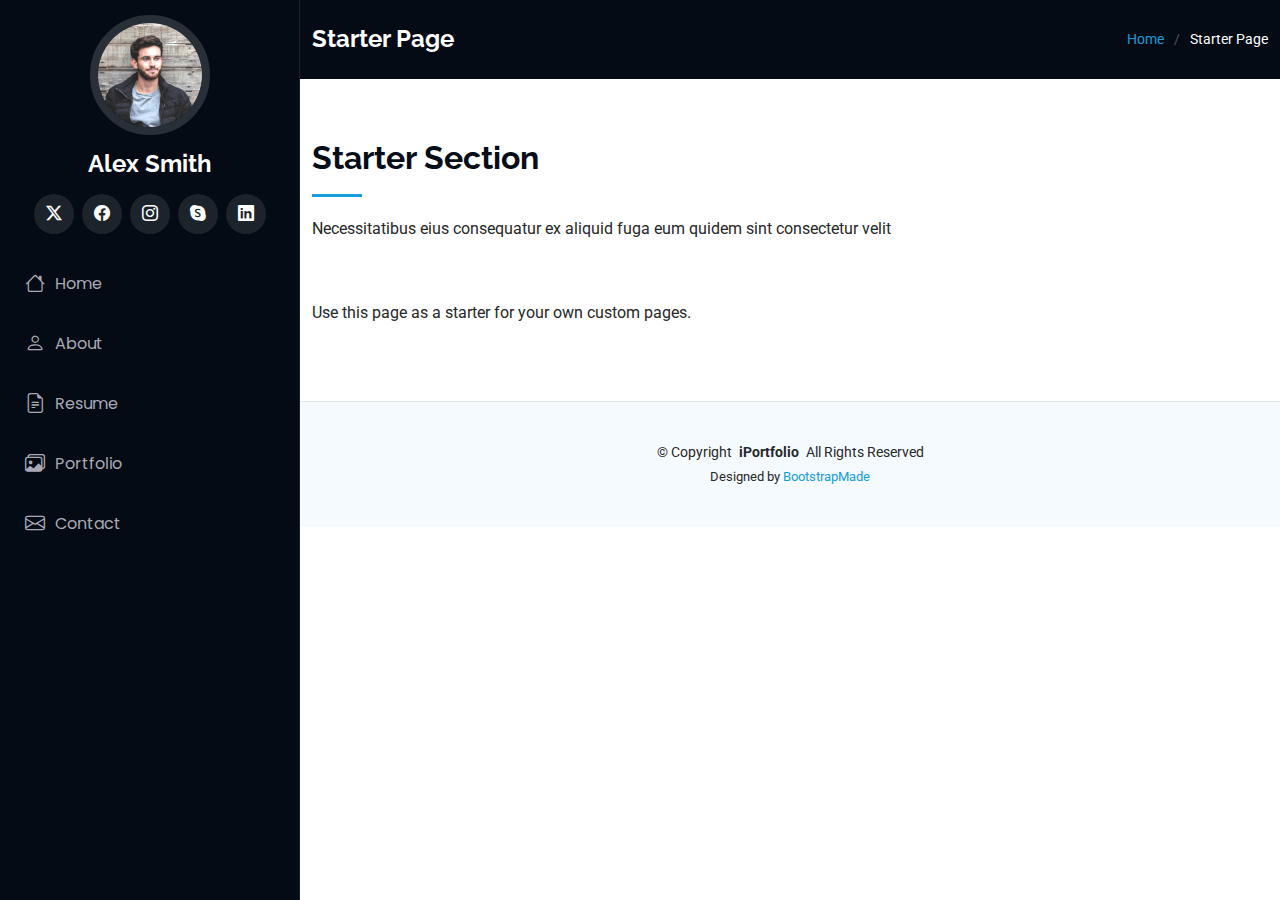
<file: iPortfolio/iPortfolio/starter-page.html>
<!DOCTYPE html>
<html lang="en">

<head>
  <meta charset="utf-8">
  <meta content="width=device-width, initial-scale=1.0" name="viewport">
  <title>Starter Page - iPortfolio Bootstrap Template</title>
  <meta content="" name="description">
  <meta content="" name="keywords">

  <!-- Favicons -->
  <link href="assets/img/favicon.png" rel="icon">
  <link href="assets/img/apple-touch-icon.png" rel="apple-touch-icon">

  <!-- Fonts -->
  <link href="https://fonts.googleapis.com" rel="preconnect">
  <link href="https://fonts.gstatic.com" rel="preconnect" crossorigin>
  <link href="https://fonts.googleapis.com/css2?family=Roboto:ital,wght@0,100;0,300;0,400;0,500;0,700;0,900;1,100;1,300;1,400;1,500;1,700;1,900&family=Poppins:ital,wght@0,100;0,200;0,300;0,400;0,500;0,600;0,700;0,800;0,900;1,100;1,200;1,300;1,400;1,500;1,600;1,700;1,800;1,900&family=Raleway:ital,wght@0,100;0,200;0,300;0,400;0,500;0,600;0,700;0,800;0,900;1,100;1,200;1,300;1,400;1,500;1,600;1,700;1,800;1,900&display=swap" rel="stylesheet">

  <!-- Vendor CSS Files -->
  <link href="assets/vendor/bootstrap/css/bootstrap.min.css" rel="stylesheet">
  <link href="assets/vendor/bootstrap-icons/bootstrap-icons.css" rel="stylesheet">
  <link href="assets/vendor/aos/aos.css" rel="stylesheet">
  <link href="assets/vendor/glightbox/css/glightbox.min.css" rel="stylesheet">
  <link href="assets/vendor/swiper/swiper-bundle.min.css" rel="stylesheet">

  <!-- Main CSS File -->
  <link href="assets/css/main.css" rel="stylesheet">

  <!-- =======================================================
  * Template Name: iPortfolio
  * Template URL: https://bootstrapmade.com/iportfolio-bootstrap-portfolio-websites-template/
  * Updated: Jun 29 2024 with Bootstrap v5.3.3
  * Author: BootstrapMade.com
  * License: https://bootstrapmade.com/license/
  ======================================================== -->
</head>

<body class="starter-page-page">

  <header id="header" class="header dark-background d-flex flex-column">
    <i class="header-toggle d-xl-none bi bi-list"></i>

    <div class="profile-img">
      <img src="assets/img/my-profile-img.jpg" alt="" class="img-fluid rounded-circle">
    </div>

    <a href="index.html" class="logo d-flex align-items-center justify-content-center">
      <!-- Uncomment the line below if you also wish to use an image logo -->
      <!-- <img src="assets/img/logo.png" alt=""> -->
      <h1 class="sitename">Alex Smith</h1>
    </a>

    <div class="social-links text-center">
      <a href="#" class="twitter"><i class="bi bi-twitter-x"></i></a>
      <a href="#" class="facebook"><i class="bi bi-facebook"></i></a>
      <a href="#" class="instagram"><i class="bi bi-instagram"></i></a>
      <a href="#" class="google-plus"><i class="bi bi-skype"></i></a>
      <a href="#" class="linkedin"><i class="bi bi-linkedin"></i></a>
    </div>

    <nav id="navmenu" class="navmenu">
      <ul>
        <li><a href="#hero"><i class="bi bi-house navicon"></i>Home</a></li>
        <li><a href="#about"><i class="bi bi-person navicon"></i> About</a></li>
        <li><a href="#resume"><i class="bi bi-file-earmark-text navicon"></i> Resume</a></li>
        <li><a href="#portfolio"><i class="bi bi-images navicon"></i> Portfolio</a></li>
        <li><a href="#contact"><i class="bi bi-envelope navicon"></i> Contact</a></li>
      </ul>
    </nav>

  </header>

  <main class="main">

    <!-- Page Title -->
    <div class="page-title dark-background">
      <div class="container d-lg-flex justify-content-between align-items-center">
        <h1 class="mb-2 mb-lg-0">Starter Page</h1>
        <nav class="breadcrumbs">
          <ol>
            <li><a href="index.html">Home</a></li>
            <li class="current">Starter Page</li>
          </ol>
        </nav>
      </div>
    </div><!-- End Page Title -->

    <!-- Starter Section Section -->
    <section id="starter-section" class="starter-section section">

      <!-- Section Title -->
      <div class="container section-title" data-aos="fade-up">
        <h2>Starter Section</h2>
        <p>Necessitatibus eius consequatur ex aliquid fuga eum quidem sint consectetur velit</p>
      </div><!-- End Section Title -->

      <div class="container" data-aos="fade-up">
        <p>Use this page as a starter for your own custom pages.</p>
      </div>

    </section><!-- /Starter Section Section -->

  </main>

  <footer id="footer" class="footer position-relative light-background">

    <div class="container">
      <div class="copyright text-center ">
        <p>© <span>Copyright</span> <strong class="px-1 sitename">iPortfolio</strong> <span>All Rights Reserved</span></p>
      </div>
      <div class="credits">
        <!-- All the links in the footer should remain intact. -->
        <!-- You can delete the links only if you've purchased the pro version. -->
        <!-- Licensing information: https://bootstrapmade.com/license/ -->
        <!-- Purchase the pro version with working PHP/AJAX contact form: [buy-url] -->
        Designed by <a href="https://bootstrapmade.com/">BootstrapMade</a>
      </div>
    </div>

  </footer>

  <!-- Scroll Top -->
  <a href="#" id="scroll-top" class="scroll-top d-flex align-items-center justify-content-center"><i class="bi bi-arrow-up-short"></i></a>

  <!-- Preloader -->
  <div id="preloader"></div>

  <!-- Vendor JS Files -->
  <script src="assets/vendor/bootstrap/js/bootstrap.bundle.min.js"></script>
  <script src="assets/vendor/php-email-form/validate.js"></script>
  <script src="assets/vendor/aos/aos.js"></script>
  <script src="assets/vendor/typed.js/typed.umd.js"></script>
  <script src="assets/vendor/purecounter/purecounter_vanilla.js"></script>
  <script src="assets/vendor/waypoints/noframework.waypoints.js"></script>
  <script src="assets/vendor/glightbox/js/glightbox.min.js"></script>
  <script src="assets/vendor/imagesloaded/imagesloaded.pkgd.min.js"></script>
  <script src="assets/vendor/isotope-layout/isotope.pkgd.min.js"></script>
  <script src="assets/vendor/swiper/swiper-bundle.min.js"></script>

  <!-- Main JS File -->
  <script src="assets/js/main.js"></script>

</body>

</html>
</file>
<file: iPortfolio/iPortfolio/assets/css/main.css>
/**
* Template Name: iPortfolio
* Template URL: https://bootstrapmade.com/iportfolio-bootstrap-portfolio-websites-template/
* Updated: Jun 29 2024 with Bootstrap v5.3.3
* Author: BootstrapMade.com
* License: https://bootstrapmade.com/license/
*/

/*--------------------------------------------------------------
# Font & Color Variables
# Help: https://bootstrapmade.com/color-system/
--------------------------------------------------------------*/
/* Fonts */
:root {
  --default-font: "Roboto",  system-ui, -apple-system, "Segoe UI", Roboto, "Helvetica Neue", Arial, "Noto Sans", "Liberation Sans", sans-serif, "Apple Color Emoji", "Segoe UI Emoji", "Segoe UI Symbol", "Noto Color Emoji";
  --heading-font: "Raleway",  sans-serif;
  --nav-font: "Poppins",  sans-serif;
}

/* Global Colors - The following color variables are used throughout the website. Updating them here will change the color scheme of the entire website */
:root { 
  --background-color: #ffffff; /* Background color for the entire website, including individual sections */
  --default-color: #272829; /* Default color used for the majority of the text content across the entire website */
  --heading-color: #050d18; /* Color for headings, subheadings and title throughout the website */
  --accent-color: #149ddd; /* Accent color that represents your brand on the website. It's used for buttons, links, and other elements that need to stand out */
  --surface-color: #ffffff; /* The surface color is used as a background of boxed elements within sections, such as cards, icon boxes, or other elements that require a visual separation from the global background. */
  --contrast-color: #ffffff; /* Contrast color for text, ensuring readability against backgrounds of accent, heading, or default colors. */
}

/* Nav Menu Colors - The following color variables are used specifically for the navigation menu. They are separate from the global colors to allow for more customization options */
:root {
  --nav-color: #a8a9b4;  /* The default color of the main navmenu links */
  --nav-hover-color: #ffffff; /* Applied to main navmenu links when they are hovered over or active */
  --nav-mobile-background-color: #040b14; /* Used as the background color for mobile navigation menu */
  --nav-dropdown-background-color: #040b14; /* Used as the background color for dropdown items that appear when hovering over primary navigation items */
  --nav-dropdown-color: #a8a9b4; /* Used for navigation links of the dropdown items in the navigation menu. */
  --nav-dropdown-hover-color: #ffffff; /* Similar to --nav-hover-color, this color is applied to dropdown navigation links when they are hovered over. */
}

/* Color Presets - These classes override global colors when applied to any section or element, providing reuse of the sam color scheme. */

.light-background {
  --background-color: #f4fafd;
  --surface-color: #ffffff;
}

.dark-background {
  --background-color: #040b14;
  --default-color: #ffffff;
  --heading-color: #ffffff;
  --surface-color: #151f2b;
  --contrast-color: #ffffff;
}

/* Smooth scroll */
:root {
  scroll-behavior: smooth;
}

/*--------------------------------------------------------------
# General Styling & Shared Classes
--------------------------------------------------------------*/
body {
  color: var(--default-color);
  background-color: var(--background-color);
  font-family: var(--default-font);
}

a {
  color: var(--accent-color);
  text-decoration: none;
  transition: 0.3s;
}

a:hover {
  color: color-mix(in srgb, var(--accent-color), transparent 25%);
  text-decoration: none;
}

h1,
h2,
h3,
h4,
h5,
h6 {
  color: var(--heading-color);
  font-family: var(--heading-font);
}

/* PHP Email Form Messages
------------------------------*/
.php-email-form .error-message {
  display: none;
  background: #df1529;
  color: #ffffff;
  text-align: left;
  padding: 15px;
  margin-bottom: 24px;
  font-weight: 600;
}

.php-email-form .sent-message {
  display: none;
  color: #ffffff;
  background: #059652;
  text-align: center;
  padding: 15px;
  margin-bottom: 24px;
  font-weight: 600;
}

.php-email-form .loading {
  display: none;
  background: var(--surface-color);
  text-align: center;
  padding: 15px;
  margin-bottom: 24px;
}

.php-email-form .loading:before {
  content: "";
  display: inline-block;
  border-radius: 50%;
  width: 24px;
  height: 24px;
  margin: 0 10px -6px 0;
  border: 3px solid var(--accent-color);
  border-top-color: var(--surface-color);
  animation: php-email-form-loading 1s linear infinite;
}

@keyframes php-email-form-loading {
  0% {
    transform: rotate(0deg);
  }

  100% {
    transform: rotate(360deg);
  }
}

/*--------------------------------------------------------------
# Global Header
--------------------------------------------------------------*/
.header {
  color: var(--default-color);
  background-color: var(--background-color);
  position: fixed;
  top: 0;
  left: 0;
  bottom: 0;
  padding: 0 15px;
  width: 300px;
  transition: all ease-in-out 0.3s;
  overflow-y: auto;
  z-index: 997;
  border-right: 1px solid color-mix(in srgb, var(--default-color), transparent 90%);
}

.header .profile-img img {
  margin: 15px auto;
  display: block;
  width: 120px;
  border: 8px solid color-mix(in srgb, var(--default-color), transparent 85%);
}

.header .logo {
  line-height: 1;
  margin-bottom: 15px;
}

.header .logo img {
  max-height: 32px;
  margin-right: 8px;
}

.header .logo h1 {
  font-size: 24px;
  margin: 0;
  font-weight: 700;
  color: var(--heading-color);
}

.header .social-links {
  margin: 0 0 20px 0;
}

.header .social-links a {
  font-size: 16px;
  display: inline-flex;
  align-items: center;
  justify-content: center;
  background: color-mix(in srgb, var(--default-color), transparent 90%);
  color: var(--default-color);
  margin: 0 2px;
  border-radius: 50%;
  text-align: center;
  width: 40px;
  height: 40px;
  transition: 0.3s;
}

.header .social-links a:hover {
  color: var(--contrast-color);
  background: var(--accent-color);
}

@media (min-width: 1200px) {

  .header~main,
  .header~#footer {
    margin-left: 300px;
  }
}

@media (max-width: 1199px) {
  .header {
    left: -100%;
  }
}

.header.header-show {
  left: 0;
}

.header .header-toggle {
  color: var(--contrast-color);
  background-color: var(--accent-color);
  font-size: 22px;
  display: flex;
  align-items: center;
  justify-content: center;
  width: 40px;
  height: 40px;
  border-radius: 50%;
  cursor: pointer;
  position: fixed;
  top: 15px;
  right: 15px;
  z-index: 9999;
  transition: background-color 0.3s;
}

.header .header-toggle:hover {
  color: var(--contrast-color);
  background-color: color-mix(in srgb, var(--accent-color) 90%, white 15%);
}

/*--------------------------------------------------------------
# Navigation Menu
--------------------------------------------------------------*/
.mobile-nav-toggle {
  display: none;
}

.navmenu {
  padding: 0;
  z-index: 9997;
}

.navmenu ul {
  list-style: none;
  padding: 0 0 20px 0;
  margin: 0;
}

.navmenu a,
.navmenu a:focus {
  color: var(--nav-color);
  padding: 15px 10px;
  font-family: var(--nav-font);
  font-size: 16px;
  font-weight: 400;
  display: flex;
  align-items: center;
  white-space: nowrap;
  transition: 0.3s;
  width: 100%;
}

.navmenu a .navicon,
.navmenu a:focus .navicon {
  font-size: 20px;
  margin-right: 10px;
}

.navmenu a .toggle-dropdown,
.navmenu a:focus .toggle-dropdown {
  font-size: 12px;
  line-height: 0;
  margin-left: auto;
  width: 30px;
  height: 30px;
  display: flex;
  align-items: center;
  justify-content: center;
  border-radius: 50%;
  transition: 0.3s;
  flex-shrink: 0;
  background-color: color-mix(in srgb, var(--accent-color), transparent 90%);
}

.navmenu a .toggle-dropdown:hover,
.navmenu a:focus .toggle-dropdown:hover {
  background-color: var(--accent-color);
  color: var(--contrast-color);
}

.navmenu a:hover,
.navmenu .active,
.navmenu .active:focus {
  color: var(--nav-hover-color);
}

.navmenu a:hover .navicon,
.navmenu .active .navicon,
.navmenu .active:focus .navicon {
  color: var(--accent-color);
}

.navmenu .active .toggle-dropdown,
.navmenu .active:focus .toggle-dropdown {
  background-color: var(--accent-color);
  color: var(--contrast-color);
  transform: rotate(180deg);
}

.navmenu .dropdown {
  display: block;
}

.navmenu .dropdown a,
.navmenu .dropdown a:focus {
  color: --nav-dropdown-color;
}

.navmenu .dropdown a:hover,
.navmenu .dropdown .active,
.navmenu .dropdown .active:focus {
  color: var(--nav-dropdown-hover-color);
}

.navmenu .dropdown ul {
  position: static;
  display: none;
  z-index: 99;
  padding: 5px 10px;
  margin: 5px 10px;
  background-color: var(--nav-dropdown-background-color);
  border: 1px solid color-mix(in srgb, var(--default-color), transparent 90%);
  box-shadow: none;
  transition: all 0.5s ease-in-out;
}

.navmenu .dropdown ul ul {
  background-color: rgba(33, 37, 41, 0.1);
}

.navmenu .dropdown>.dropdown-active {
  display: block;
  background-color: rgba(33, 37, 41, 0.03);
}

/*--------------------------------------------------------------
# Global Footer
--------------------------------------------------------------*/
.footer {
  color: var(--default-color);
  background-color: var(--background-color);
  font-size: 14px;
  padding: 40px 0;
  position: relative;
  border-top: 1px solid color-mix(in srgb, var(--default-color), transparent 90%);
}

.footer .copyright p {
  margin-bottom: 0;
}

.footer .credits {
  margin-top: 4px;
  font-size: 13px;
  text-align: center;
}

/*--------------------------------------------------------------
# Preloader
--------------------------------------------------------------*/
#preloader {
  position: fixed;
  inset: 0;
  z-index: 999999;
  overflow: hidden;
  background: var(--background-color);
  transition: all 0.6s ease-out;
}

#preloader:before {
  content: "";
  position: fixed;
  top: calc(50% - 30px);
  left: calc(50% - 30px);
  border: 6px solid #ffffff;
  border-color: var(--accent-color) transparent var(--accent-color) transparent;
  border-radius: 50%;
  width: 60px;
  height: 60px;
  animation: animate-preloader 1.5s linear infinite;
}

@keyframes animate-preloader {
  0% {
    transform: rotate(0deg);
  }

  100% {
    transform: rotate(360deg);
  }
}

/*--------------------------------------------------------------
# Scroll Top Button
--------------------------------------------------------------*/
.scroll-top {
  position: fixed;
  visibility: hidden;
  opacity: 0;
  right: 15px;
  bottom: -15px;
  z-index: 99999;
  background-color: var(--accent-color);
  width: 44px;
  height: 44px;
  border-radius: 50px;
  transition: all 0.4s;
}

.scroll-top i {
  font-size: 24px;
  color: var(--contrast-color);
  line-height: 0;
}

.scroll-top:hover {
  background-color: color-mix(in srgb, var(--accent-color), transparent 20%);
  color: var(--contrast-color);
}

.scroll-top.active {
  visibility: visible;
  opacity: 1;
  bottom: 15px;
}

/*--------------------------------------------------------------
# Disable aos animation delay on mobile devices
--------------------------------------------------------------*/
@media screen and (max-width: 768px) {
  [data-aos-delay] {
    transition-delay: 0 !important;
  }
}

/*--------------------------------------------------------------
# Global Page Titles & Breadcrumbs
--------------------------------------------------------------*/
.page-title {
  color: var(--default-color);
  background-color: var(--background-color);
  padding: 25px 0;
  position: relative;
}

.page-title h1 {
  font-size: 24px;
  font-weight: 700;
}

.page-title .breadcrumbs ol {
  display: flex;
  flex-wrap: wrap;
  list-style: none;
  padding: 0;
  margin: 0;
  font-size: 14px;
  font-weight: 400;
}

.page-title .breadcrumbs ol li+li {
  padding-left: 10px;
}

.page-title .breadcrumbs ol li+li::before {
  content: "/";
  display: inline-block;
  padding-right: 10px;
  color: color-mix(in srgb, var(--default-color), transparent 70%);
}

/*--------------------------------------------------------------
# Global Sections
--------------------------------------------------------------*/
section,
.section {
  color: var(--default-color);
  background-color: var(--background-color);
  padding: 60px 0;
  overflow: clip;
}

/*--------------------------------------------------------------
# Global Section Titles
--------------------------------------------------------------*/
.section-title {
  padding-bottom: 60px;
  position: relative;
}

.section-title h2 {
  font-size: 32px;
  font-weight: 700;
  margin-bottom: 20px;
  padding-bottom: 20px;
  position: relative;
}

.section-title h2:after {
  content: "";
  position: absolute;
  display: block;
  width: 50px;
  height: 3px;
  background: var(--accent-color);
  left: 0;
  bottom: 0;
}

.section-title p {
  margin-bottom: 0;
}

/*--------------------------------------------------------------
# Hero Section
--------------------------------------------------------------*/
.hero {
  width: 100%;
  min-height: 100vh;
  position: relative;
  padding: 80px 0;
  display: flex;
  align-items: center;
  justify-content: center;
}

.hero img {
  position: absolute;
  inset: 0;
  display: block;
  width: 100%;
  height: 100%;
  object-fit: cover;
  z-index: 1;
}

.hero:before {
  content: "";
  background: color-mix(in srgb, var(--background-color), transparent 70%);
  position: absolute;
  inset: 0;
  z-index: 2;
}

.hero .container {
  position: relative;
  z-index: 3;
}

.hero h2 {
  margin: 0;
  font-size: 64px;
  font-weight: 700;
}

.hero p {
  margin: 5px 0 0 0;
  font-size: 26px;
}

.hero p span {
  letter-spacing: 1px;
  border-bottom: 2px solid var(--accent-color);
}

.hero .social-links {
  margin-top: 25px;
}

.hero .social-links a {
  font-size: 24px;
  display: inline-block;
  color: color-mix(in srgb, var(--default-color), transparent 50%);
  line-height: 1;
  margin-right: 20px;
  transition: 0.3s;
}

.hero .social-links a:hover {
  color: var(--accent-color);
}

@media (max-width: 768px) {
  .hero h2 {
    font-size: 32px;
  }

  .hero p {
    font-size: 20px;
  }
}

/*--------------------------------------------------------------
# About Section
--------------------------------------------------------------*/
.about .content h2 {
  font-weight: 700;
  font-size: 24px;
}

.about .content ul {
  list-style: none;
  padding: 0;
}

.about .content ul li {
  margin-bottom: 20px;
  display: flex;
  align-items: center;
}

.about .content ul strong {
  margin-right: 10px;
}

.about .content ul i {
  font-size: 16px;
  margin-right: 5px;
  color: var(--accent-color);
  line-height: 0;
}

/*--------------------------------------------------------------
# Stats Section
--------------------------------------------------------------*/
.stats .stats-item {
  padding: 30px;
  width: 100%;
}

.stats .stats-item i {
  color: var(--accent-color);
  display: block;
  font-size: 44px;
  float: left;
  line-height: 0;
}

.stats .stats-item .purecounter {
  color: var(--heading-color);
  font-size: 48px;
  line-height: 40px;
  display: block;
  font-weight: 700;
  margin-left: 60px;
}

.stats .stats-item p {
  color: color-mix(in srgb, var(--default-color), transparent 40%);
  padding: 15px 0 0 0;
  margin: 0 0 0 60px;
  font-family: var(--heading-font);
  font-size: 14px;
}

/*--------------------------------------------------------------
# Skills Section
--------------------------------------------------------------*/
.skills .progress {
  height: 60px;
  display: block;
  background: none;
  border-radius: 0;
}

.skills .progress .skill {
  color: var(--heading-color);
  padding: 0;
  margin: 0 0 6px 0;
  text-transform: uppercase;
  display: block;
  font-weight: 600;
  font-family: var(--heading-font);
}

.skills .progress .skill .val {
  float: right;
  font-style: normal;
}

.skills .progress-bar-wrap {
  background: color-mix(in srgb, var(--default-color), transparent 90%);
  height: 10px;
}

.skills .progress-bar {
  width: 1px;
  height: 10px;
  transition: 0.9s;
  background-color: var(--accent-color);
}

/*--------------------------------------------------------------
# Resume Section
--------------------------------------------------------------*/
.resume .resume-title {
  color: var(--heading-color);
  font-size: 26px;
  font-weight: 700;
  margin-top: 20px;
  margin-bottom: 20px;
}

.resume .resume-item {
  padding: 0 0 20px 20px;
  margin-top: -2px;
  border-left: 2px solid var(--accent-color);
  position: relative;
}

.resume .resume-item h4 {
  line-height: 18px;
  font-size: 18px;
  font-weight: 600;
  text-transform: uppercase;
  color: color-mix(in srgb, var(--default-color), transparent 20%);
  margin-bottom: 10px;
}

.resume .resume-item h5 {
  font-size: 16px;
  padding: 5px 15px;
  display: inline-block;
  font-weight: 600;
  margin-bottom: 10px;
}

.resume .resume-item ul {
  padding-left: 20px;
}

.resume .resume-item ul li {
  padding-bottom: 10px;
}

.resume .resume-item:last-child {
  padding-bottom: 0;
}

.resume .resume-item::before {
  content: "";
  position: absolute;
  width: 16px;
  height: 16px;
  border-radius: 50px;
  left: -9px;
  top: 0;
  background: var(--background-color);
  border: 2px solid var(--accent-color);
}

/*--------------------------------------------------------------
# Portfolio Section
--------------------------------------------------------------*/
.portfolio .portfolio-filters {
  padding: 0;
  margin: 0 auto 20px auto;
  list-style: none;
  text-align: center;
}

.portfolio .portfolio-filters li {
  cursor: pointer;
  display: inline-block;
  padding: 0;
  font-size: 14px;
  font-weight: 400;
  margin: 0 10px;
  line-height: 1;
  text-transform: uppercase;
  margin-bottom: 10px;
  transition: all 0.3s ease-in-out;
}

.portfolio .portfolio-filters li:hover,
.portfolio .portfolio-filters li.filter-active {
  color: var(--accent-color);
}

.portfolio .portfolio-filters li:first-child {
  margin-left: 0;
}

.portfolio .portfolio-filters li:last-child {
  margin-right: 0;
}

@media (max-width: 575px) {
  .portfolio .portfolio-filters li {
    font-size: 14px;
    margin: 0 5px;
  }
}

.portfolio .portfolio-content {
  position: relative;
  overflow: hidden;
}

.portfolio .portfolio-content img {
  transition: 0.3s;
}

.portfolio .portfolio-content .portfolio-info {
  opacity: 0;
  position: absolute;
  inset: 0;
  z-index: 3;
  transition: all ease-in-out 0.3s;
  background: rgba(0, 0, 0, 0.6);
  padding: 15px;
}

.portfolio .portfolio-content .portfolio-info h4 {
  font-size: 14px;
  padding: 5px 10px;
  font-weight: 400;
  color: #ffffff;
  display: inline-block;
  background-color: var(--accent-color);
}

.portfolio .portfolio-content .portfolio-info p {
  position: absolute;
  bottom: 10px;
  text-align: center;
  display: inline-block;
  left: 0;
  right: 0;
  font-size: 16px;
  font-weight: 600;
  color: rgba(255, 255, 255, 0.8);
}

.portfolio .portfolio-content .portfolio-info .preview-link,
.portfolio .portfolio-content .portfolio-info .details-link {
  position: absolute;
  left: calc(50% - 40px);
  font-size: 26px;
  top: calc(50% - 14px);
  color: #fff;
  transition: 0.3s;
  line-height: 1.2;
}

.portfolio .portfolio-content .portfolio-info .preview-link:hover,
.portfolio .portfolio-content .portfolio-info .details-link:hover {
  color: var(--accent-color);
}

.portfolio .portfolio-content .portfolio-info .details-link {
  left: 50%;
  font-size: 34px;
  line-height: 0;
}

.portfolio .portfolio-content:hover .portfolio-info {
  opacity: 1;
}

.portfolio .portfolio-content:hover img {
  transform: scale(1.1);
}

/*--------------------------------------------------------------
# Services Section
--------------------------------------------------------------*/
.services .service-item {
  position: relative;
}

.services .service-item .icon {
  background: var(--accent-color);
  display: flex;
  align-items: center;
  justify-content: center;
  width: 54px;
  height: 54px;
  border-radius: 50%;
  transition: 0.5s;
  border: 1px solid var(--accent-color);
  margin-right: 20px;
}

.services .service-item .icon i {
  color: var(--contrast-color);
  font-size: 24px;
  line-height: 0;
}

.services .service-item:hover .icon {
  background: var(--surface-color);
}

.services .service-item:hover .icon i {
  color: var(--accent-color);
}

.services .service-item .title {
  font-weight: 700;
  margin-bottom: 15px;
  font-size: 18px;
}

.services .service-item .title a {
  color: var(--heading-color);
}

.services .service-item .title a:hover {
  color: var(--accent-color);
}

.services .service-item .description {
  line-height: 24px;
  font-size: 14px;
}

/*--------------------------------------------------------------
# Testimonials Section
--------------------------------------------------------------*/
.testimonials .testimonials-carousel,
.testimonials .testimonials-slider {
  overflow: hidden;
}

.testimonials .testimonial-item {
  box-sizing: content-box;
  text-align: center;
  min-height: 320px;
}

.testimonials .testimonial-item .testimonial-img {
  width: 90px;
  border-radius: 50%;
  margin: 0 auto;
}

.testimonials .testimonial-item h3 {
  font-size: 18px;
  font-weight: bold;
  margin: 10px 0 5px 0;
}

.testimonials .testimonial-item h4 {
  font-size: 14px;
  color: color-mix(in srgb, var(--default-color), transparent 20%);
  margin: 0;
}

.testimonials .testimonial-item .quote-icon-left,
.testimonials .testimonial-item .quote-icon-right {
  color: color-mix(in srgb, var(--accent-color), transparent 40%);
  font-size: 26px;
  line-height: 0;
}

.testimonials .testimonial-item .quote-icon-left {
  display: inline-block;
  left: -5px;
  position: relative;
}

.testimonials .testimonial-item .quote-icon-right {
  display: inline-block;
  right: -5px;
  position: relative;
  top: 10px;
  transform: scale(-1, -1);
}

.testimonials .testimonial-item p {
  font-style: italic;
  margin: 0 15px 15px 15px;
  padding: 20px;
  background-color: var(--surface-color);
  position: relative;
  margin-bottom: 35px;
  border-radius: 6px;
  box-shadow: 0px 2px 15px rgba(0, 0, 0, 0.1);
}

.testimonials .testimonial-item p::after {
  content: "";
  width: 0;
  height: 0;
  border-top: 20px solid var(--surface-color);
  border-right: 20px solid transparent;
  border-left: 20px solid transparent;
  position: absolute;
  bottom: -20px;
  left: calc(50% - 20px);
}

.testimonials .swiper-wrapper {
  height: auto;
}

.testimonials .swiper-pagination {
  margin-top: 40px;
  position: relative;
}

.testimonials .swiper-pagination .swiper-pagination-bullet {
  width: 12px;
  height: 12px;
  background-color: var(--background-color);
  opacity: 1;
  border: 1px solid var(--accent-color);
}

.testimonials .swiper-pagination .swiper-pagination-bullet-active {
  background-color: var(--accent-color);
}

/*--------------------------------------------------------------
# Contact Section
--------------------------------------------------------------*/
.contact .info-wrap {
  background-color: var(--surface-color);
  box-shadow: 0px 0px 20px rgba(0, 0, 0, 0.1);
  padding: 30px;
}

@media (max-width: 575px) {
  .contact .info-wrap {
    padding: 20px;
  }
}

.contact .info-item {
  margin-bottom: 40px;
}

.contact .info-item i {
  font-size: 20px;
  color: var(--accent-color);
  background: color-mix(in srgb, var(--accent-color), transparent 92%);
  width: 44px;
  height: 44px;
  display: flex;
  justify-content: center;
  align-items: center;
  border-radius: 50px;
  transition: all 0.3s ease-in-out;
  margin-right: 15px;
}

.contact .info-item h3 {
  padding: 0;
  font-size: 18px;
  font-weight: 700;
  margin-bottom: 5px;
}

.contact .info-item p {
  padding: 0;
  margin-bottom: 0;
  font-size: 14px;
}

.contact .info-item:hover i {
  background: var(--accent-color);
  color: var(--contrast-color);
}

.contact .php-email-form {
  background-color: var(--surface-color);
  height: 100%;
  padding: 30px;
  box-shadow: 0px 0px 20px rgba(0, 0, 0, 0.1);
}

@media (max-width: 575px) {
  .contact .php-email-form {
    padding: 20px;
  }
}

.contact .php-email-form input[type=text],
.contact .php-email-form input[type=email],
.contact .php-email-form textarea {
  font-size: 14px;
  padding: 10px 15px;
  box-shadow: none;
  border-radius: 0;
  color: var(--default-color);
  background-color: var(--surface-color);
  border-color: color-mix(in srgb, var(--default-color), transparent 80%);
}

.contact .php-email-form input[type=text]:focus,
.contact .php-email-form input[type=email]:focus,
.contact .php-email-form textarea:focus {
  border-color: var(--accent-color);
}

.contact .php-email-form input[type=text]::placeholder,
.contact .php-email-form input[type=email]::placeholder,
.contact .php-email-form textarea::placeholder {
  color: color-mix(in srgb, var(--default-color), transparent 70%);
}

.contact .php-email-form button[type=submit] {
  color: var(--contrast-color);
  background: var(--accent-color);
  border: 0;
  padding: 10px 30px;
  transition: 0.4s;
  border-radius: 50px;
}

.contact .php-email-form button[type=submit]:hover {
  background: color-mix(in srgb, var(--accent-color), transparent 25%);
}

/*--------------------------------------------------------------
# Portfolio Details Section
--------------------------------------------------------------*/
.portfolio-details .portfolio-details-slider img {
  width: 100%;
}

.portfolio-details .portfolio-details-slider .swiper-pagination {
  margin-top: 20px;
  position: relative;
}

.portfolio-details .portfolio-details-slider .swiper-pagination .swiper-pagination-bullet {
  width: 12px;
  height: 12px;
  background-color: color-mix(in srgb, var(--default-color), transparent 85%);
  opacity: 1;
}

.portfolio-details .portfolio-details-slider .swiper-pagination .swiper-pagination-bullet-active {
  background-color: var(--accent-color);
}

.portfolio-details .portfolio-info {
  padding: 30px;
  box-shadow: 0px 0 30px rgba(0, 0, 0, 0.1);
}

.portfolio-details .portfolio-info h3 {
  font-size: 22px;
  font-weight: 700;
  margin-bottom: 20px;
  padding-bottom: 20px;
  border-bottom: 1px solid color-mix(in srgb, var(--default-color), transparent 85%);
}

.portfolio-details .portfolio-info ul {
  list-style: none;
  padding: 0;
  font-size: 15px;
}

.portfolio-details .portfolio-info ul li+li {
  margin-top: 10px;
}

.portfolio-details .portfolio-description {
  padding-top: 30px;
}

.portfolio-details .portfolio-description h2 {
  font-size: 26px;
  font-weight: 700;
  margin-bottom: 20px;
}

.portfolio-details .portfolio-description p {
  padding: 0;
  color: color-mix(in srgb, var(--default-color), transparent 30%);
}

/*--------------------------------------------------------------
# Service Details Section
--------------------------------------------------------------*/
.service-details .services-list {
  padding: 10px 30px;
  border: 1px solid color-mix(in srgb, var(--default-color), transparent 90%);
  margin-bottom: 20px;
}

.service-details .services-list a {
  display: block;
  line-height: 1;
  padding: 8px 0 8px 15px;
  border-left: 3px solid color-mix(in srgb, var(--default-color), transparent 70%);
  margin: 20px 0;
  color: color-mix(in srgb, var(--default-color), transparent 20%);
  transition: 0.3s;
}

.service-details .services-list a.active {
  color: var(--heading-color);
  font-weight: 700;
  border-color: var(--accent-color);
}

.service-details .services-list a:hover {
  border-color: var(--accent-color);
}

.service-details .services-img {
  margin-bottom: 20px;
}

.service-details h3 {
  font-size: 26px;
  font-weight: 700;
}

.service-details h4 {
  font-size: 20px;
  font-weight: 700;
}

.service-details p {
  font-size: 15px;
}

.service-details ul {
  list-style: none;
  padding: 0;
  font-size: 15px;
}

.service-details ul li {
  padding: 5px 0;
  display: flex;
  align-items: center;
}

.service-details ul i {
  font-size: 20px;
  margin-right: 8px;
  color: var(--accent-color);
}

/*--------------------------------------------------------------
# Starter Section Section
--------------------------------------------------------------*/
.starter-section {
  /* Add your styles here */
}
</file>
